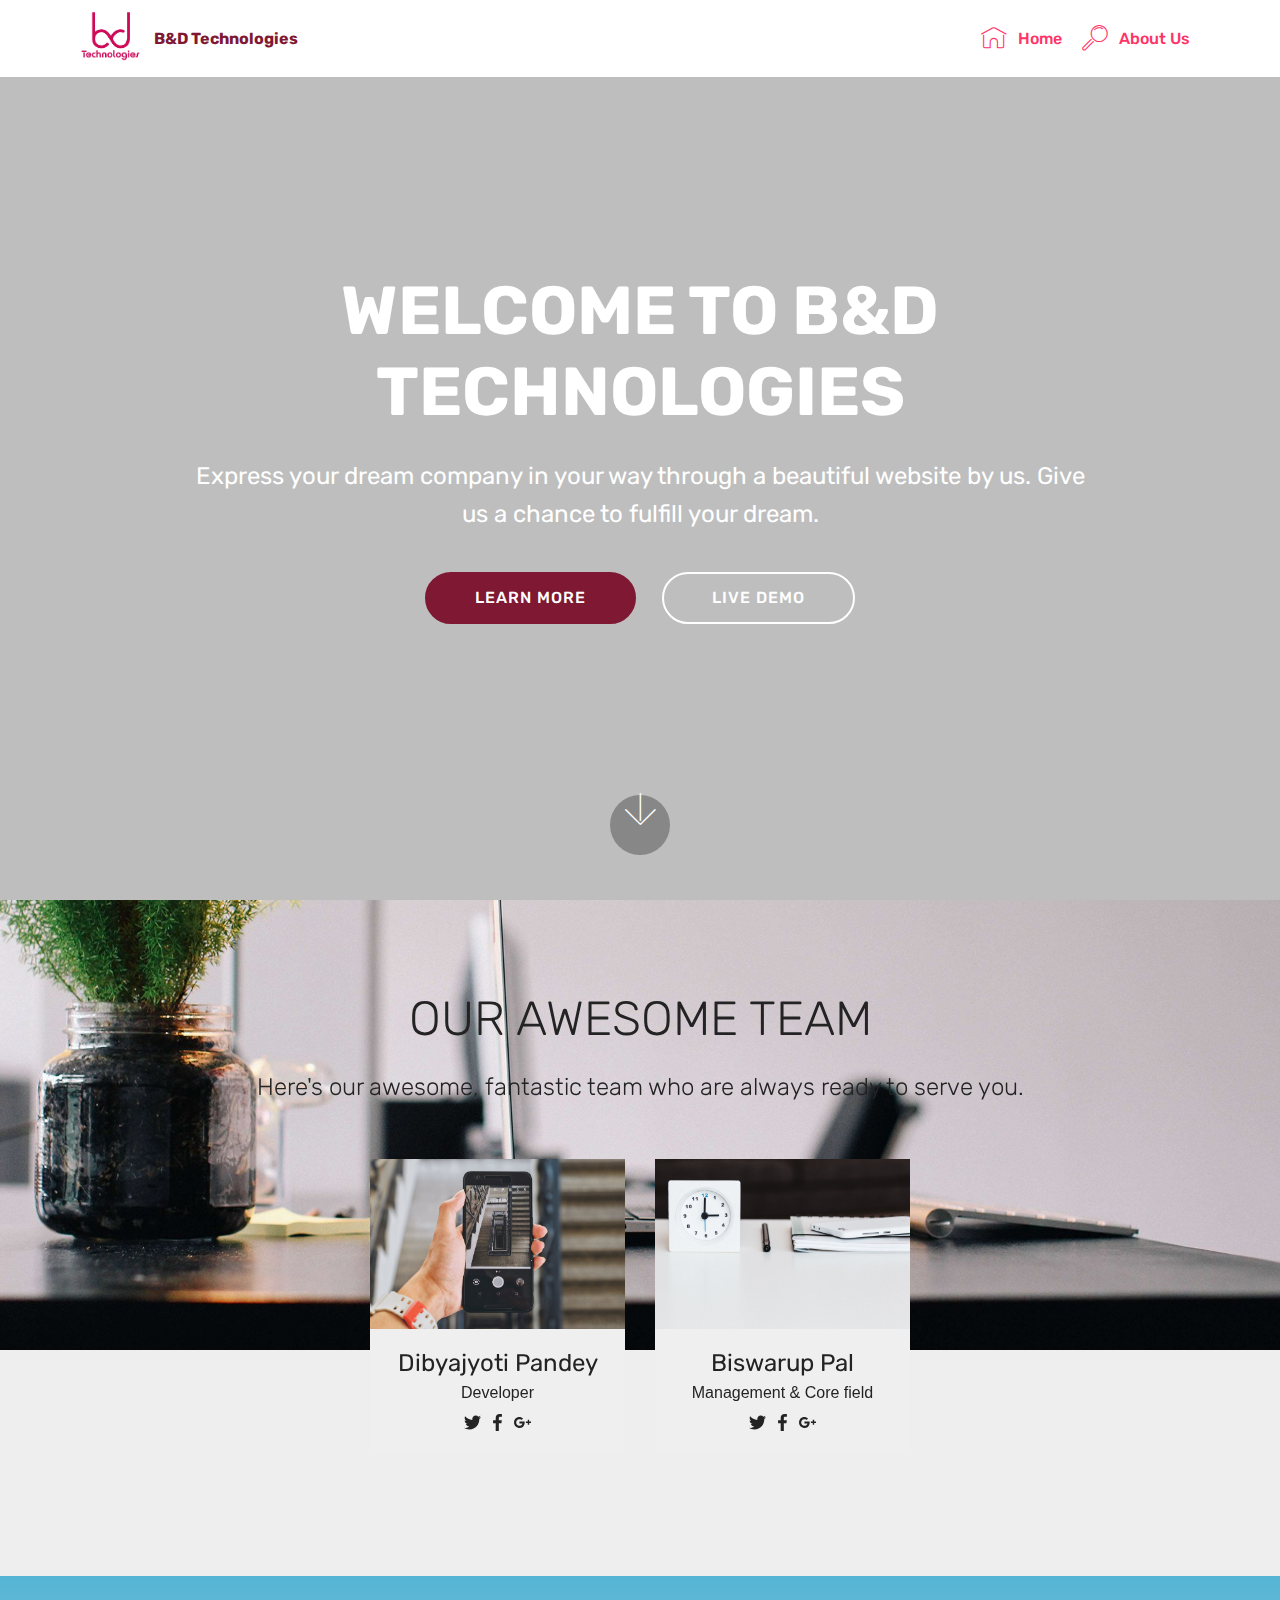
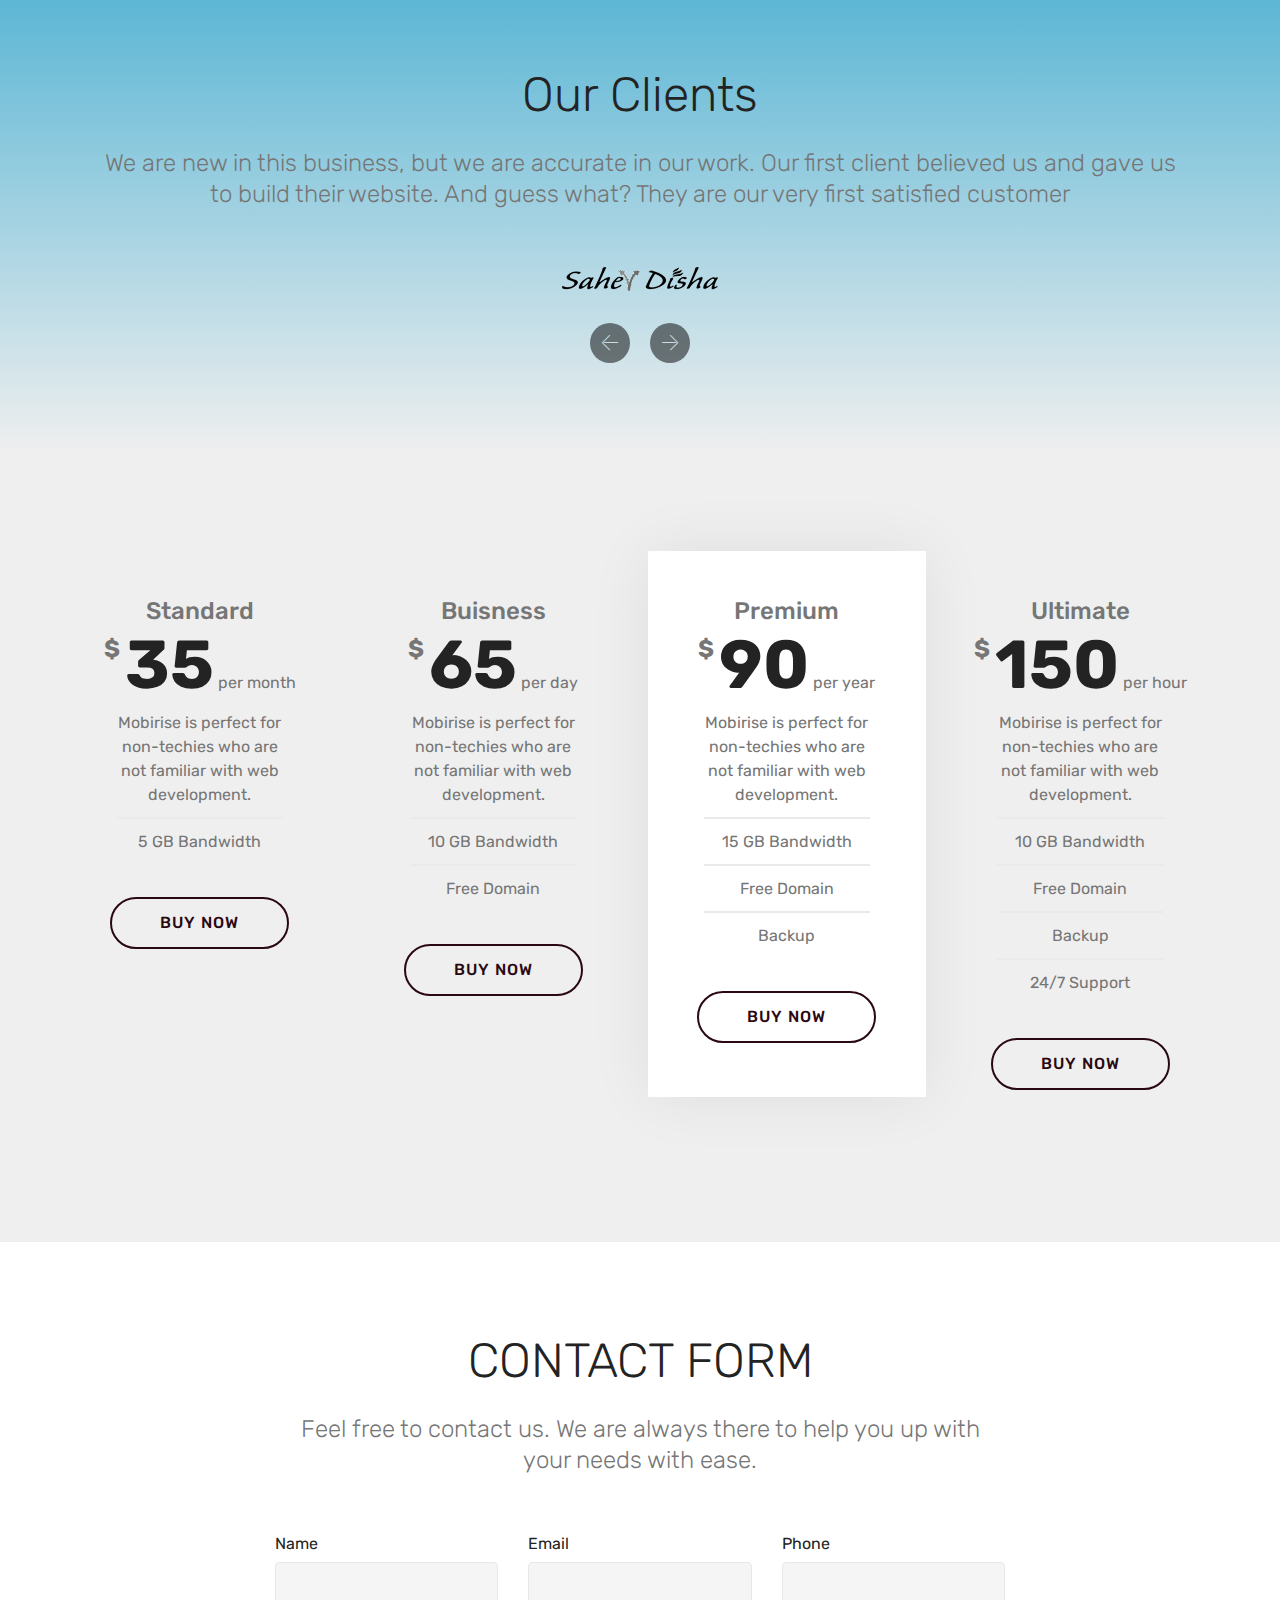
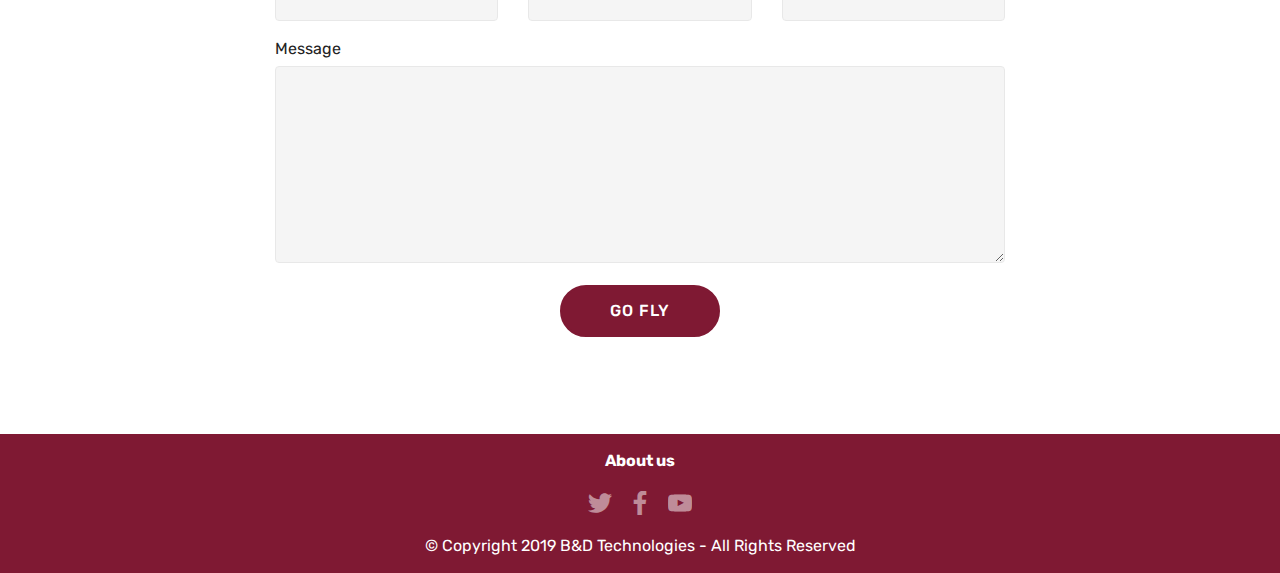
<file: index.html>
<!DOCTYPE html>
<html >
<head>
  <!-- Site made with Mobirise Website Builder v4.5.4, https://mobirise.com -->
  <meta charset="UTF-8">
  <meta http-equiv="X-UA-Compatible" content="IE=edge">
  <meta name="generator" content="Mobirise v4.5.4, mobirise.com">
  <meta name="viewport" content="width=device-width, initial-scale=1, minimum-scale=1">
  <link rel="shortcut icon" href="assets/images/logo2-128x128-1.png" type="image/x-icon">
  <meta name="description" content="">
  <title>B&D Technologies</title>
  <link rel="stylesheet" href="assets/web/assets/mobirise-icons/mobirise-icons.css">
  <link rel="stylesheet" href="assets/tether/tether.min.css">
  <link rel="stylesheet" href="assets/bootstrap/css/bootstrap.min.css">
  <link rel="stylesheet" href="assets/bootstrap/css/bootstrap-grid.min.css">
  <link rel="stylesheet" href="assets/bootstrap/css/bootstrap-reboot.min.css">
  <link rel="stylesheet" href="assets/dropdown/css/style.css">
  <link rel="stylesheet" href="assets/socicon/css/styles.css">
  <link rel="stylesheet" href="assets/theme/css/style.css">
  <link rel="stylesheet" href="assets/mobirise/css/mbr-additional.css" type="text/css">
  
  
  
</head>
<body>
<section class="menu cid-rmRNjU5hwB" once="menu" id="menu1-h">

    

    <nav class="navbar navbar-expand beta-menu navbar-dropdown align-items-center navbar-fixed-top navbar-toggleable-sm">
        <button class="navbar-toggler navbar-toggler-right" type="button" data-toggle="collapse" data-target="#navbarSupportedContent" aria-controls="navbarSupportedContent" aria-expanded="false" aria-label="Toggle navigation">
            <div class="hamburger">
                <span></span>
                <span></span>
                <span></span>
                <span></span>
            </div>
        </button>
        <div class="menu-logo">
            <div class="navbar-brand">
                <span class="navbar-logo">
                    <a href="https://mobirise.com">
                         <img src="assets/images/bd2-1240x1240.png" alt="Mobirise" title="" style="height: 3.8rem;">
                    </a>
                </span>
                <span class="navbar-caption-wrap"><a class="navbar-caption text-warning display-4" href="index.html">B&amp;D Technologies<br></a></span>
            </div>
        </div>
        <div class="collapse navbar-collapse" id="navbarSupportedContent">
            <ul class="navbar-nav nav-dropdown nav-right" data-app-modern-menu="true"><li class="nav-item">
                    <a class="nav-link link text-secondary display-4" href="index.html">
                        <span class="mbri-home mbr-iconfont mbr-iconfont-btn"></span>Home</a>
                </li>
                <li class="nav-item">
                    <a class="nav-link link text-secondary display-4" href="page1.html">
                        <span class="mbri-search mbr-iconfont mbr-iconfont-btn"></span>
                        About Us
                    </a>
                </li></ul>
            
        </div>
    </nav>
</section>

<section class="engine"><a href="https://mobirise.co/d">free web page software</a></section><section class="header6 cid-rqJMfCVHYB mbr-fullscreen" data-bg-video="http://www.youtube.com/watch?v=uNCr7NdOJgw" id="header6-w">

    

    <div class="mbr-overlay" style="opacity: 0.2; background-color: rgb(0, 0, 0);">
    </div>

    <div class="container">
        <div class="row justify-content-md-center">
            <div class="mbr-white col-md-10">
                <h1 class="mbr-section-title align-center mbr-bold pb-3 mbr-fonts-style display-1">
                    WELCOME TO B&amp;D TECHNOLOGIES</h1>
                <p class="mbr-text align-center pb-3 mbr-fonts-style display-5">
                    Express your dream company in your way through a beautiful website by us. Give us a chance to fulfill your dream.</p>
                <div class="mbr-section-btn align-center"><a class="btn btn-md btn-warning display-4" href="page1.html" target="_blank">LEARN MORE</a>
                        <a class="btn btn-md btn-white-outline display-4" href="index.html">LIVE DEMO</a></div>
            </div>
        </div>
    </div>

    <div class="mbr-arrow hidden-sm-down" aria-hidden="true">
        <a href="#next">
            <i class="mbri-down mbr-iconfont"></i>
        </a>
    </div>
</section>

<section class="features16 cid-rqJKXaGDDa mbr-parallax-background" id="features16-p">
    
    
    
    <div class="container align-center">
        <h2 class="pb-3 mbr-fonts-style mbr-section-title display-2">
            OUR AWESOME TEAM
        </h2>
        <h3 class="pb-5 mbr-section-subtitle mbr-fonts-style mbr-light display-5">
            Here's our awesome, fantastic team who are always ready to serve you.</h3>
        <div class="row media-row">
            
        <div class="team-item col-lg-3 col-md-6">
                <div class="item-image">
                    <img src="assets/images/mbr-1618x1080.jpg" alt="" title="">
                </div>
                <div class="item-caption py-3">
                    <div class="item-name px-2">
                        <p class="mbr-fonts-style display-5">Dibyajyoti Pandey</p>
                    </div>
                    <div class="item-role px-2">
                        <p>Developer</p>
                    </div>
                    <div class="item-social pt-2">
                        <a href="https://twitter.com/" target="_blank">
                            <span class="p-1 mbr-iconfont mbr-iconfont-social socicon-twitter socicon"></span>
                        </a>
                        <a href="https://www.facebook.com/" target="_blank">
                            <span class="p-1 mbr-iconfont mbr-iconfont-social socicon-facebook socicon"></span>
                        </a>
                        <a href="https://plus.google.com/" target="_blank">
                            <span class="p-1 mbr-iconfont mbr-iconfont-social socicon-googleplus socicon"></span>
                        </a>
                        <a href="https://www.linkedin.com/in/mobirise" target="_blank">
                            
                        </a>
                        <a href="https://www.instagram.com/mobirise/" target="_blank">
                            
                        </a>
                        <a href="https://www.youtube.com/channel/UCt_tncVAetpK5JeM8L-8jyw" target="_blank">    
                            
                        </a>
                    </div>
                </div>
            </div><div class="team-item col-lg-3 col-md-6">
                <div class="item-image">
                    <img src="assets/images/mbr-1620x1080.jpg" alt="" title="">
                </div>
                <div class="item-caption py-3">
                    <div class="item-name px-2">
                        <p class="mbr-fonts-style display-5">Biswarup Pal</p>
                    </div>
                    <div class="item-role px-2">
                        <p>Management &amp; Core field</p>
                    </div>
                    <div class="item-social pt-2">
                        <a href="https://twitter.com/mobirise" target="_blank">
                            <span class="p-1 socicon-twitter socicon mbr-iconfont mbr-iconfont-social"></span>
                        </a>
                        <a href="https://www.facebook.com/pages/Mobirise/1616226671953247" target="_blank">
                            <span class="p-1 socicon-facebook socicon mbr-iconfont mbr-iconfont-social"></span>
                        </a>
                        <a href="https://plus.google.com/u/0/+Mobirise" target="_blank">
                            <span class="p-1 socicon-googleplus socicon mbr-iconfont mbr-iconfont-social"></span>
                        </a>
                        <a href="https://www.linkedin.com/in/mobirise" target="_blank">
                            
                        </a>
                        <a href="https://www.instagram.com/mobirise/" target="_blank">
                            
                        </a>
                        <a href="https://www.youtube.com/channel/UCt_tncVAetpK5JeM8L-8jyw" target="_blank">    
                            
                        </a>
                    </div>
                </div>
            </div></div>    
    </div>
</section>

<section class="clients cid-rqJLf85RZQ" id="clients-s">
      

    
        <div class="container mb-5">
            <div class="media-container-row">
                <div class="col-12 align-center">
                    <h2 class="mbr-section-title pb-3 mbr-fonts-style display-2">
                        Our Clients
                    </h2>
                    <h3 class="mbr-section-subtitle mbr-light mbr-fonts-style display-5">
                        We are new in this business, but we are accurate in our work. Our first client believed us and gave us to build their website. And guess what? They are our very first satisfied customer</h3>
                </div>
            </div>
        </div>

    <div class="container">
        <div class="carousel slide" data-ride="carousel" role="listbox">
            <div class="carousel-inner" data-visible="1">
                
                
                
                
                
            <div class="carousel-item ">
                    <div class="media-container-row">
                        <div class="col-md-12">
                            <div class="wrap-img ">
                                <a href="http://www.saheydisha.com"><img src="assets/images/saheydisha-156x24.png" class="img-responsive clients-img" alt="" title=""></a>
                            </div>
                        </div>
                    </div>
                </div></div>
            <div class="carousel-controls">
                <a data-app-prevent-settings="" class="carousel-control carousel-control-prev" role="button" data-slide="prev">
                    <span aria-hidden="true" class="mbri-left mbr-iconfont"></span>
                    <span class="sr-only">Previous</span>
                </a>
                <a data-app-prevent-settings="" class="carousel-control carousel-control-next" role="button" data-slide="next">
                    <span aria-hidden="true" class="mbri-right mbr-iconfont"></span>
                    <span class="sr-only">Next</span>
                </a>
            </div>
        </div>
    </div>
</section>

<section class="cid-rqJKCArNwZ" id="pricing-tables2-o">

    

    

    <div class="container">
        <div class="media-container-row">

            <div class="plan col-12 mx-2 my-2 justify-content-center col-lg-3">
                <div class="plan-header text-center pt-5">
                    <h3 class="plan-title mbr-fonts-style display-5">
                        Standard</h3>
                    <div class="plan-price">
                        <span class="price-value mbr-fonts-style display-5">
                            $
                        </span>
                        <span class="price-figure mbr-fonts-style display-1">
                            35</span>
                        <small class="price-term mbr-fonts-style display-7">
                            per month
                        </small>
                    </div>
                </div>
                <div class="plan-body">
                    <div class="plan-list align-center">
                        <ul class="list-group list-group-flush mbr-fonts-style display-7">
                            <li class="list-group-item">
                                Mobirise is perfect for non-techies who are not familiar with web development.
                            </li>
                            <li class="list-group-item">
                                5 GB Bandwidth
                            </li>
                        </ul>
                    </div>
                    <div class="mbr-section-btn text-center py-4 pb-5"><a href="index.html" class="btn btn-warning-outline display-4">BUY NOW</a></div>
                </div>
            </div>

            <div class="plan col-12 mx-2 my-2 justify-content-center col-lg-3">
                <div class="plan-header text-center pt-5">
                    <h3 class="plan-title mbr-fonts-style display-5">
                        Buisness
                    </h3>
                    <div class="plan-price">
                        <span class="price-value mbr-fonts-style display-5">
                            $
                        </span>
                        <span class="price-figure mbr-fonts-style display-1">
                            65</span>
                        <small class="price-term mbr-fonts-style display-7">
                            per day
                        </small>
                    </div>
                </div>
                <div class="plan-body">
                    <div class="plan-list align-center">
                        <ul class="list-group list-group-flush mbr-fonts-style display-7">
                            <li class="list-group-item">
                                Mobirise is perfect for non-techies who are not familiar with web development.
                            </li>
                            <li class="list-group-item">
                                10 GB Bandwidth
                            </li>
                            <li class="list-group-item">
                                Free Domain
                            </li>
                        </ul>
                    </div>
                    <div class="mbr-section-btn text-center py-4 pb-5"><a href="index.html" class="btn btn-warning-outline display-4">BUY NOW</a></div>
                </div>
            </div>

            <div class="plan col-12 mx-2 my-2 justify-content-center favorite col-lg-3">
                <div class="plan-header text-center pt-5">
                    <h3 class="plan-title mbr-fonts-style display-5">
                        Premium
                    </h3>
                    <div class="plan-price">
                        <span class="price-value mbr-fonts-style display-5">
                            $
                        </span>
                        <span class="price-figure mbr-fonts-style display-1">
                            90</span>
                        <small class="price-term mbr-fonts-style display-7">
                            per year
                        </small>
                    </div>
                </div>
                <div class="plan-body">
                    <div class="plan-list align-center">
                        <ul class="list-group list-group-flush mbr-fonts-style display-7">
                            <li class="list-group-item">
                                Mobirise is perfect for non-techies who are not familiar with web development.
                            </li>
                            <li class="list-group-item">
                                15 GB Bandwidth
                            </li>
                            <li class="list-group-item">
                                Free Domain
                            </li>
                            <li class="list-group-item">
                                Backup
                            </li>
                        </ul>
                    </div>
                    <div class="mbr-section-btn text-center py-4 pb-5"><a href="index.html" class="btn btn-warning-outline display-4">BUY NOW</a></div>
                </div>
            </div>

            <div class="plan col-12 mx-2 my-2 justify-content-center col-lg-3">
                <div class="plan-header text-center pt-5">
                    <h3 class="plan-title mbr-fonts-style display-5">
                        Ultimate
                    </h3>
                    <div class="plan-price">
                        <span class="price-value mbr-fonts-style display-5">
                            $
                        </span>
                        <span class="price-figure mbr-fonts-style display-1">
                            150</span>
                        <small class="price-term mbr-fonts-style display-7">
                            per hour
                        </small>
                    </div>
                </div>
                <div class="plan-body">
                    <div class="plan-list align-center">
                        <ul class="list-group list-group-flush mbr-fonts-style display-7">
                            <li class="list-group-item">
                                Mobirise is perfect for non-techies who are not familiar with web development.
                            </li>
                            <li class="list-group-item">
                                10 GB Bandwidth
                            </li>
                            <li class="list-group-item">
                                Free Domain
                            </li>
                            <li class="list-group-item">
                                Backup
                            </li>
                            <li class="list-group-item">
                                24/7 Support
                            </li>
                        </ul>
                    </div>
                    <div class="mbr-section-btn text-center py-4 pb-5"><a href="index.html" class="btn btn-warning-outline display-4">BUY NOW</a></div>
                </div>
            </div>

        </div>
    </div>
</section>

<section class="mbr-section form1 cid-rqJY7eDMm2" id="form1-z">

    

    
    <div class="container">
        <div class="row justify-content-center">
            <div class="title col-12 col-lg-8">
                <h2 class="mbr-section-title align-center pb-3 mbr-fonts-style display-2">
                    CONTACT FORM
                </h2>
                <h3 class="mbr-section-subtitle align-center mbr-light pb-3 mbr-fonts-style display-5">
                    Feel free to contact us. We are always there to help you up with your needs with ease.</h3>
            </div>
        </div>
    </div>
    <div class="container">
        <div class="row justify-content-center">
            <div class="media-container-column col-lg-8" data-form-type="formoid">
                    <div data-form-alert="" hidden="">
                        Thanks for filling out the form!
                    </div>
            
                    <form class="mbr-form" action="https://mobirise.com/" method="post" data-form-title="Mobirise Form"><input type="hidden" data-form-email="true" value="WRkwr4IEW6MCwkL9I7QQnuP+gPvc/InAZaU1u7t3W7nvi0gQ9gV1Q3VPgvvZXqzFExS6Z9r38D05vLUpPJ+EtIS6TgLYvporicq6YNZRTahxhMAku7Tu2u3Y8ZJ0iWE6">
                        <div class="row row-sm-offset">
                            <div class="col-md-4 multi-horizontal" data-for="name">
                                <div class="form-group">
                                    <label class="form-control-label mbr-fonts-style display-7" for="name-form1-z">Name</label>
                                    <input type="text" class="form-control" name="name" data-form-field="Name" required="" id="name-form1-z">
                                </div>
                            </div>
                            <div class="col-md-4 multi-horizontal" data-for="email">
                                <div class="form-group">
                                    <label class="form-control-label mbr-fonts-style display-7" for="email-form1-z">Email</label>
                                    <input type="email" class="form-control" name="email" data-form-field="Email" required="" id="email-form1-z">
                                </div>
                            </div>
                            <div class="col-md-4 multi-horizontal" data-for="phone">
                                <div class="form-group">
                                    <label class="form-control-label mbr-fonts-style display-7" for="phone-form1-z">Phone</label>
                                    <input type="tel" class="form-control" name="phone" data-form-field="Phone" id="phone-form1-z">
                                </div>
                            </div>
                        </div>
                        <div class="form-group" data-for="message">
                            <label class="form-control-label mbr-fonts-style display-7" for="message-form1-z">Message</label>
                            <textarea type="text" class="form-control" name="message" rows="7" data-form-field="Message" id="message-form1-z"></textarea>
                        </div>
            
                        <span class="input-group-btn"><button href="" type="submit" class="btn btn-form btn-warning display-4">GO FLY</button></span>
                    </form>
            </div>
        </div>
    </div>
</section>

<section once="" class="cid-rqJLDaNH55" id="footer7-u">

    

    

    <div class="container">
        <div class="media-container-row align-center mbr-white">
            <div class="row row-links">
                <ul class="foot-menu">
                    
                    
                    
                    
                    
                <li class="foot-menu-item mbr-fonts-style display-7">
                        <a class="text-white mbr-bold" href="page1.html" target="_blank">About us</a>
                    </li></ul>
            </div>
            <div class="row social-row">
                <div class="social-list align-right pb-2">
                    
                    
                    
                    
                    
                    
                <div class="soc-item">
                        <a href="https://twitter.com/" target="_blank">
                            <span class="mbr-iconfont mbr-iconfont-social socicon-twitter socicon"></span>
                        </a>
                    </div><div class="soc-item">
                        <a href="https://www.facebook.com/" target="_blank">
                            <span class="mbr-iconfont mbr-iconfont-social socicon-facebook socicon"></span>
                        </a>
                    </div><div class="soc-item">
                        <a href="https://www.youtube.com/" target="_blank">
                            <span class="mbr-iconfont mbr-iconfont-social socicon-youtube socicon"></span>
                        </a>
                    </div></div>
            </div>
            <div class="row row-copirayt">
                <p class="mbr-text mb-0 mbr-fonts-style mbr-white align-center display-7">
                    © Copyright 2019 B&amp;D Technologies - All Rights Reserved
                </p>
            </div>
        </div>
    </div>
</section>


  <script src="assets/web/assets/jquery/jquery.min.js"></script>
  <script src="assets/popper/popper.min.js"></script>
  <script src="assets/tether/tether.min.js"></script>
  <script src="assets/bootstrap/js/bootstrap.min.js"></script>
  <script src="assets/smoothscroll/smooth-scroll.js"></script>
  <script src="assets/dropdown/js/script.min.js"></script>
  <script src="assets/touchswipe/jquery.touch-swipe.min.js"></script>
  <script src="assets/vimeoplayer/jquery.mb.vimeo_player.js"></script>
  <script src="assets/parallax/jarallax.min.js"></script>
  <script src="assets/bootstrapcarouselswipe/bootstrap-carousel-swipe.js"></script>
  <script src="assets/mbr-clients-slider/mbr-clients-slider.js"></script>
  <script src="assets/ytplayer/jquery.mb.ytplayer.min.js"></script>
  <script src="assets/theme/js/script.js"></script>
  <script src="assets/formoid/formoid.min.js"></script>
  
  
</body>
</html>
</file>
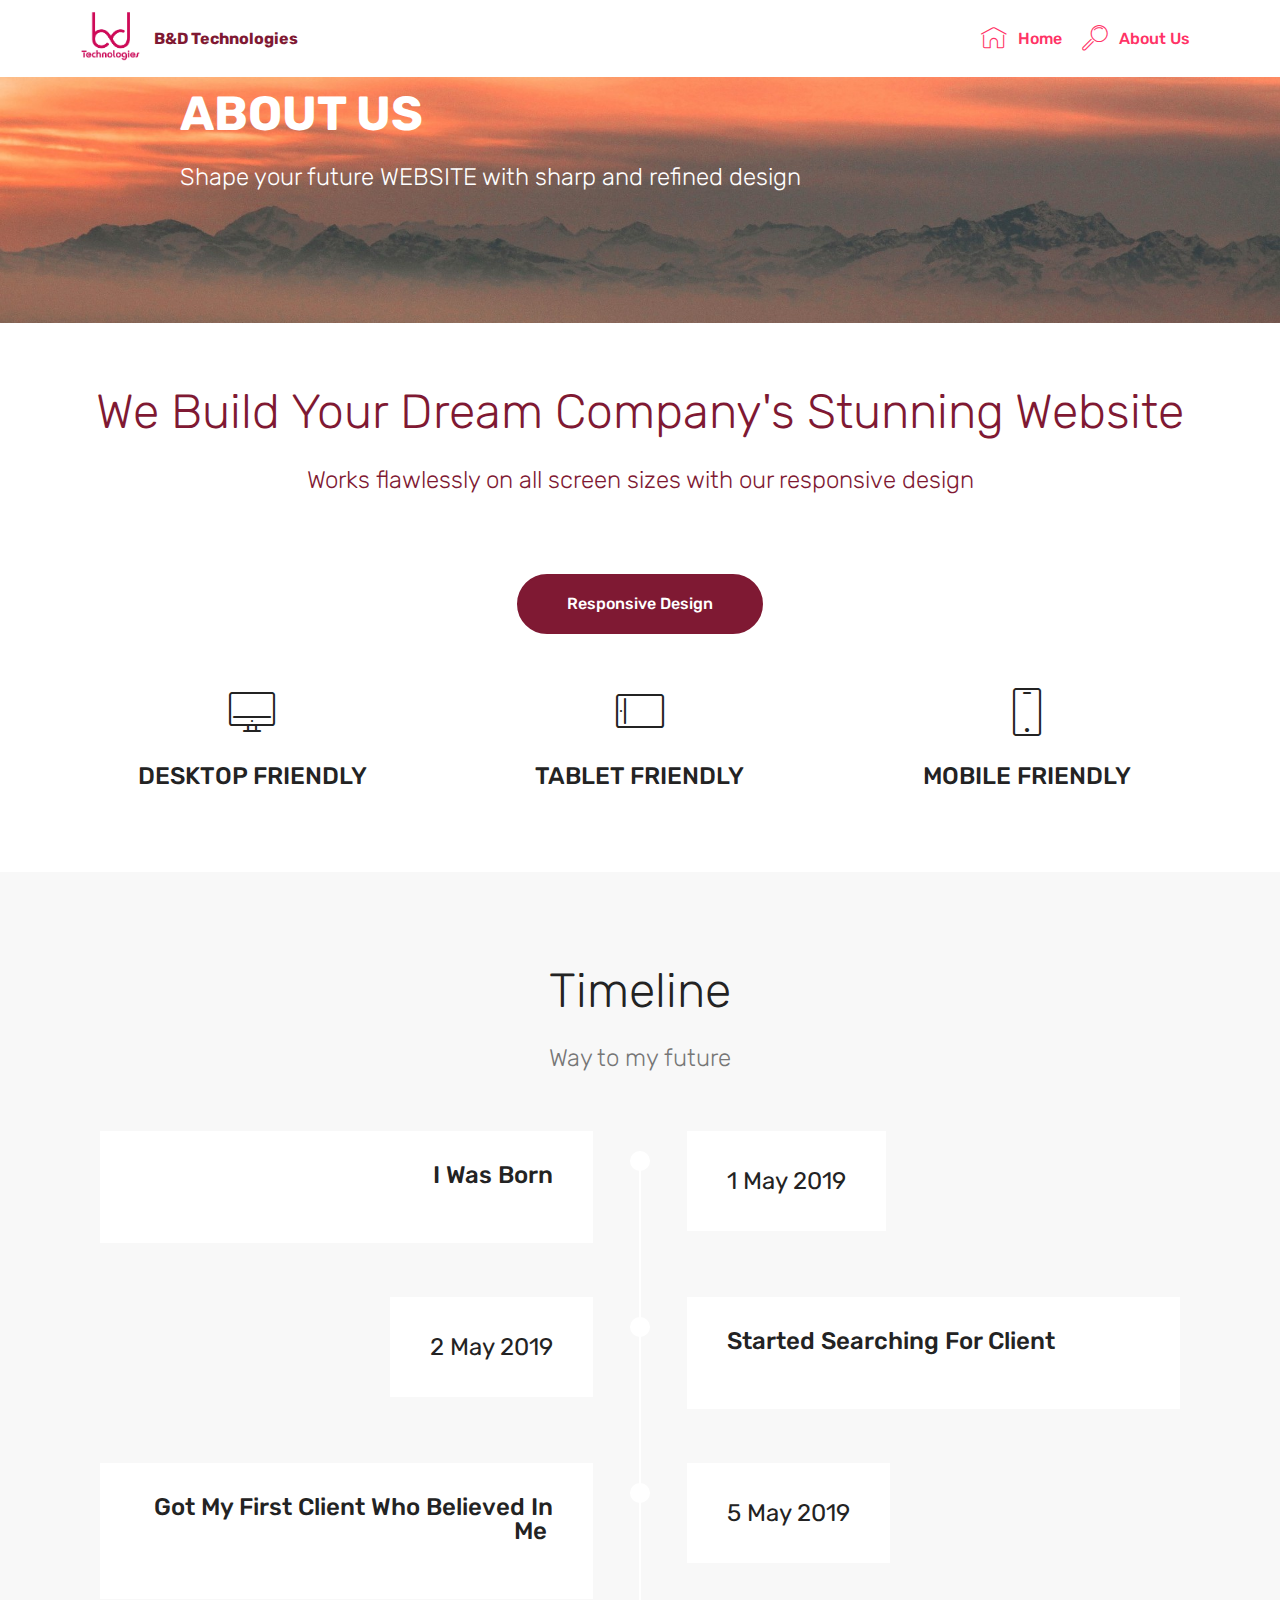
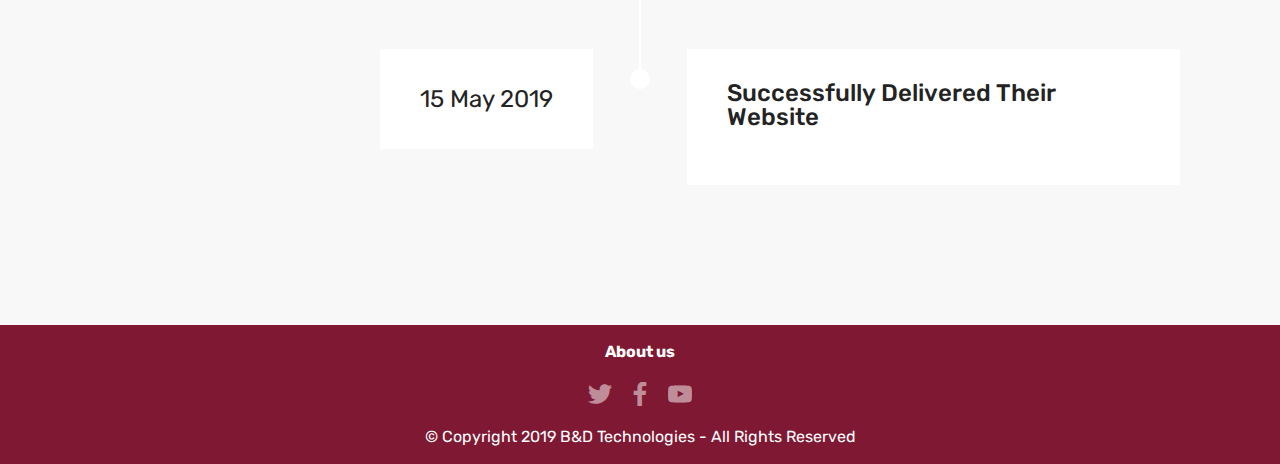
<file: page1.html>
<!DOCTYPE html>
<html >
<head>
  <!-- Site made with Mobirise Website Builder v4.5.4, https://mobirise.com -->
  <meta charset="UTF-8">
  <meta http-equiv="X-UA-Compatible" content="IE=edge">
  <meta name="generator" content="Mobirise v4.5.4, mobirise.com">
  <meta name="viewport" content="width=device-width, initial-scale=1, minimum-scale=1">
  <link rel="shortcut icon" href="assets/images/logo2-128x128-1.png" type="image/x-icon">
  <meta name="description" content="Web Builder Description">
  <title>About Us</title>
  <link rel="stylesheet" href="assets/web/assets/mobirise-icons/mobirise-icons.css">
  <link rel="stylesheet" href="assets/tether/tether.min.css">
  <link rel="stylesheet" href="assets/bootstrap/css/bootstrap.min.css">
  <link rel="stylesheet" href="assets/bootstrap/css/bootstrap-grid.min.css">
  <link rel="stylesheet" href="assets/bootstrap/css/bootstrap-reboot.min.css">
  <link rel="stylesheet" href="assets/socicon/css/styles.css">
  <link rel="stylesheet" href="assets/dropdown/css/style.css">
  <link rel="stylesheet" href="assets/theme/css/style.css">
  <link rel="stylesheet" href="assets/mobirise/css/mbr-additional.css" type="text/css">
  
  
  
</head>
<body>
<section class="mbr-section info3 cid-rqJYKmdKW3" id="info3-12">

    

    

    <div class="container">
        <div class="row justify-content-center">
            <div class="media-container-column title col-12 col-md-10">
                <h2 class="align-left mbr-bold mbr-white pb-3 mbr-fonts-style display-2">
                    ABOUT US</h2>
                <h3 class="mbr-section-subtitle align-left mbr-light mbr-white pb-3 mbr-fonts-style display-5">
                    Shape your future WEBSITE with sharp and refined design</h3>
                <p class="mbr-text align-left mbr-white mbr-fonts-style display-7"></p>
                
            </div>
        </div>
    </div>
</section>

<section class="engine"><a href="https://mobirise.co/i">build your own website</a></section><section class="tabs3 cid-rqKgZ5UcLl" id="tabs3-16">

    

    

    <div class="container">
        <h2 class="mbr-section-title align-center pb-3 mbr-fonts-style display-2">
           We Build Your Dream Company's Stunning Website</h2>
        <h3 class="mbr-section-subtitle  display-5 align-center mbr-light mbr-fonts-style">
            Works flawlessly on all screen sizes with our responsive design</h3>
    </div>
    <div class="container-fluid">
        <div class="row tabcont">
            <ul class="nav nav-tabs pt-3 mt-5" role="tablist">
                <li class="nav-item mbr-fonts-style"><a class="nav-link active display-7" role="tab" data-toggle="tab" href="#tabs3-16_tab0" aria-expanded="true">
                        Responsive Design</a></li>
                
                
                
                
                
            </ul>
        </div>
    </div>

    <div class="container">
        <div class="row px-1">
            <div class="tab-content">
                <div id="tab1" class="tab-pane in active mbr-table" role="tabpanel">
                    <div class="row tab-content-row">
                        <div class="col-xs-12 col-md-6 col-lg-4">
                            <div class="card-img ">
                                <span class="mbr-iconfont mbri-desktop"></span>
                            </div>
                            <h4 class="mbr-element-title  align-center mbr-fonts-style pb-2 display-5">DESKTOP FRIENDLY
                            </h4>
                            <p class="mbr-section-text  align-center mbr-fonts-style display-7"></p>
                        </div>

                        <div class="col-xs-12 col-md-6 col-lg-4">
                            <div class="card-img ">
                                <span class="mbr-iconfont mbri-tablet"></span>
                            </div>
                            <h4 class="mbr-element-title  align-center mbr-fonts-style pb-2 display-5">TABLET FRIENDLY
                            </h4>
                            <p class="mbr-section-text  align-center mbr-fonts-style display-7"></p>
                        </div>

                        <div class="col-xs-12 col-md-6 col-lg-4">
                            <div class="card-img ">
                                <span class="mbr-iconfont mbri-mobile"></span>
                            </div>
                            <h4 class="mbr-element-title  align-center mbr-fonts-style pb-2 display-5">
                                MOBILE FRIENDLY
                            </h4>
                            <p class="mbr-section-text  align-center mbr-fonts-style display-7"></p>
                        </div>

                        
                    </div>
                </div>

                <div id="tab2" class="tab-pane  mbr-table" role="tabpanel">
                    <div class="row tab-content-row">
                        <div class="col-xs-12 col-md-6 col-lg-4">
                            <div class="card-img ">
                                <span class="mbr-iconfont mbri-windows"></span>
                            </div>
                            <h4 class="mbr-element-title  align-center mbr-fonts-style pb-2 display-5">
                                WINDOWS FRIENDLY</h4>
                            <p class="mbr-section-text  align-center mbr-fonts-style display-7">
                                Cut down the development time with drag-and-drop website builder. Drop the blocks into the page, edit content inline and publish - no technical skills required.
                            </p>
                        </div>

                        <div class="col-xs-12 col-md-6 col-lg-4">
                            <div class="card-img ">
                                <span class="mbr-iconfont mbri-apple"></span>
                            </div>
                            <h4 class="mbr-element-title  align-center mbr-fonts-style pb-2 display-5">
                                MAC FRIENDLY</h4>
                            <p class="mbr-section-text  align-center mbr-fonts-style display-7">
                                Cut down the development time with drag-and-drop website builder. Drop the blocks into the page, edit content inline and publish - no technical skills required.
                            </p>
                        </div>

                        <div class="col-xs-12 col-md-6 col-lg-4">
                            <div class="card-img ">
                                <span class="mbri-bootstrap mbr-iconfont"></span>
                            </div>
                            <h4 class="mbr-element-title  align-center mbr-fonts-style pb-2 display-5">
                                LINUX FRIENDLY</h4>
                            <p class="mbr-section-text  align-center mbr-fonts-style display-7">
                                Cut down the development time with drag-and-drop website builder. Drop the blocks into the page, edit content inline and publish - no technical skills required.
                            </p>
                        </div>

                        
                    </div>
                </div>

                <div id="tab3" class="tab-pane  mbr-table" role="tabpanel">
                    <div class="row tab-content-row">
                        <div class="col-xs-12 col-md-6 col-lg-4">
                            <div class="card-img ">
                                <span class="mbri-extension mbr-iconfont"></span>
                            </div>
                            <h4 class="mbr-element-title  align-center mbr-fonts-style pb-2 display-5">
                                TRENDY WEBSITE BLOCKS
                            </h4>
                            <p class="mbr-section-text  align-center mbr-fonts-style display-7">
                                Choose from the large selection  pre-made blocks - full-screen intro, bootstrap carousel, slider, responsive image gallery with, parallax scrolling, sticky header and more.
                            </p>
                        </div>

                        <div class="col-xs-12 col-md-6 col-lg-4">
                            <div class="card-img ">
                                <span class="mbri-extension mbr-iconfont"></span>
                            </div>
                            <h4 class="mbr-element-title  align-center mbr-fonts-style pb-2 display-5">
                                TRENDY WEBSITE BLOCKS
                            </h4>
                            <p class="mbr-section-text  align-center mbr-fonts-style display-7">
                                Choose from the large selection  pre-made blocks - full-screen intro, bootstrap carousel, slider, responsive image gallery with, parallax scrolling, sticky header and more.
                            </p>
                        </div>

                        <div class="col-xs-12 col-md-6 col-lg-4">
                            <div class="card-img ">
                                <span class="mbri-extension mbr-iconfont"></span>
                            </div>
                            <h4 class="mbr-element-title  align-center mbr-fonts-style pb-2 display-5">
                                TRENDY WEBSITE BLOCKS
                            </h4>
                            <p class="mbr-section-text  align-center mbr-fonts-style display-7">
                                Choose from the large selection  pre-made blocks - full-screen intro, bootstrap carousel, slider, responsive image gallery with, parallax scrolling, sticky header and more.
                            </p>
                        </div>

                        
                    </div>
                </div>

                <div id="tab4" class="tab-pane  mbr-table" role="tabpanel">
                    <div class="row tab-content-row">
                        <div class="col-xs-12 col-md-6 col-lg-4">
                            <div class="card-img ">
                                <span class="mbri-responsive mbr-iconfont"></span>
                            </div>
                            <h4 class="mbr-element-title  align-center mbr-fonts-style pb-2 display-5">
                                MOBILE FRIENDLY
                            </h4>
                            <p class="mbr-section-text  align-center mbr-fonts-style display-7">
                                No special actions required, all sites you make with Mobirise are mobile-friendly. You don't have to create a special mobile version of your site, it will adapt automagically.
                            </p>
                        </div>

                        <div class="col-xs-12 col-md-6 col-lg-4">
                            <div class="card-img ">
                                <span class="mbri-responsive mbr-iconfont"></span>
                            </div>
                            <h4 class="mbr-element-title  align-center mbr-fonts-style pb-2 display-5">
                                MOBILE FRIENDLY
                            </h4>
                            <p class="mbr-section-text  align-center mbr-fonts-style display-7">
                                No special actions required, all sites you make with Mobirise are mobile-friendly. You don't have to create a special mobile version of your site, it will adapt automagically.
                            </p>
                        </div>

                        <div class="col-xs-12 col-md-6 col-lg-4">
                            <div class="card-img ">
                                <span class="mbri-responsive mbr-iconfont"></span>
                            </div>
                            <h4 class="mbr-element-title  align-center mbr-fonts-style pb-2 display-5">
                                MOBILE FRIENDLY
                            </h4>
                            <p class="mbr-section-text  align-center mbr-fonts-style display-7">
                                No special actions required, all sites you make with Mobirise are mobile-friendly. You don't have to create a special mobile version of your site, it will adapt automagically.
                            </p>
                        </div>

                        
                    </div>
                </div>

                <div id="tab5" class="tab-pane  mbr-table" role="tabpanel">
                    <div class="row tab-content-row">
                        <div class="col-xs-12 col-md-6 col-lg-4">
                            <div class="card-img ">
                                <span class="mbri-bootstrap mbr-iconfont"></span>
                            </div>
                            <h4 class="mbr-element-title  align-center mbr-fonts-style pb-2 display-5">
                                IT'S EASY AND SIMPLE
                            </h4>
                            <p class="mbr-section-text  align-center mbr-fonts-style display-7">
                                Cut down the development time with drag-and-drop website builder. Drop the blocks into the page, edit content inline and publish - no technical skills required.
                            </p>
                        </div>

                        <div class="col-xs-12 col-md-6 col-lg-4">
                            <div class="card-img ">
                                <span class="mbri-bootstrap mbr-iconfont"></span>
                            </div>
                            <h4 class="mbr-element-title  align-center mbr-fonts-style pb-2 display-5">
                                IT'S EASY AND SIMPLE
                            </h4>
                            <p class="mbr-section-text  align-center mbr-fonts-style display-7">
                                Cut down the development time with drag-and-drop website builder. Drop the blocks into the page, edit content inline and publish - no technical skills required.
                            </p>
                        </div>

                        <div class="col-xs-12 col-md-6 col-lg-4">
                            <div class="card-img ">
                                <span class="mbri-bootstrap mbr-iconfont"></span>
                            </div>
                            <h4 class="mbr-element-title  align-center mbr-fonts-style pb-2 display-5">
                                IT'S EASY AND SIMPLE
                            </h4>
                            <p class="mbr-section-text  align-center mbr-fonts-style display-7">
                                Cut down the development time with drag-and-drop website builder. Drop the blocks into the page, edit content inline and publish - no technical skills required.
                            </p>
                        </div>

                        
                    </div>
                </div>

                <div id="tab6" class="tab-pane  mbr-table" role="tabpanel">
                    <div class="row tab-content-row">
                        <div class="col-xs-12 col-md-6 col-lg-4">
                            <div class="card-img ">
                                <span class="mbri-extension mbr-iconfont"></span>
                            </div>
                            <h4 class="mbr-element-title  align-center mbr-fonts-style pb-2 display-5">
                                TRENDY WEBSITE BLOCKS
                            </h4>
                            <p class="mbr-section-text  align-center mbr-fonts-style display-7">
                                Choose from the large selection  pre-made blocks - full-screen intro, bootstrap carousel, slider, responsive image gallery with, parallax scrolling, sticky header and more.
                            </p>
                        </div>

                        <div class="col-xs-12 col-md-6 col-lg-4">
                            <div class="card-img ">
                                <span class="mbri-extension mbr-iconfont"></span>
                            </div>
                            <h4 class="mbr-element-title  align-center mbr-fonts-style pb-2 display-5">
                                TRENDY WEBSITE BLOCKS
                            </h4>
                            <p class="mbr-section-text  align-center mbr-fonts-style display-7">
                                Choose from the large selection  pre-made blocks - full-screen intro, bootstrap carousel, slider, responsive image gallery with, parallax scrolling, sticky header and more.
                            </p>
                        </div>

                        <div class="col-xs-12 col-md-6 col-lg-4">
                            <div class="card-img ">
                                <span class="mbri-extension mbr-iconfont"></span>
                            </div>
                            <h4 class="mbr-element-title  align-center mbr-fonts-style pb-2 display-5">
                                TRENDY WEBSITE BLOCKS
                            </h4>
                            <p class="mbr-section-text  align-center mbr-fonts-style display-7">
                                Choose from the large selection  pre-made blocks - full-screen intro, bootstrap carousel, slider, responsive image gallery with, parallax scrolling, sticky header and more.
                            </p>
                        </div>

                        
                    </div>
                </div>
            </div>
        </div>
    </div>
</section>

<section class="menu cid-rmRNjU5hwB" once="menu" id="menu1-k">

    

    <nav class="navbar navbar-expand beta-menu navbar-dropdown align-items-center navbar-fixed-top navbar-toggleable-sm">
        <button class="navbar-toggler navbar-toggler-right" type="button" data-toggle="collapse" data-target="#navbarSupportedContent" aria-controls="navbarSupportedContent" aria-expanded="false" aria-label="Toggle navigation">
            <div class="hamburger">
                <span></span>
                <span></span>
                <span></span>
                <span></span>
            </div>
        </button>
        <div class="menu-logo">
            <div class="navbar-brand">
                <span class="navbar-logo">
                    <a href="index.html">
                         <img src="assets/images/bd2-1240x1240.png" alt="Mobirise" title="" style="height: 3.8rem;">
                    </a>
                </span>
                <span class="navbar-caption-wrap"><a class="navbar-caption text-warning display-4" href="index.html">B&amp;D Technologies<br></a></span>
            </div>
        </div>
        <div class="collapse navbar-collapse" id="navbarSupportedContent">
            <ul class="navbar-nav nav-dropdown nav-right" data-app-modern-menu="true"><li class="nav-item">
                    <a class="nav-link link text-secondary display-4" href="index.html">
                        <span class="mbri-home mbr-iconfont mbr-iconfont-btn"></span>Home</a>
                </li>
                <li class="nav-item">
                    <a class="nav-link link text-secondary display-4" href="page1.html">
                        <span class="mbri-search mbr-iconfont mbr-iconfont-btn"></span>
                        About Us
                    </a>
                </li></ul>
            
        </div>
    </nav>
</section>

<section class="timeline1 cid-rqKggk4lpl" id="timeline1-15">

    

    

    <div class="container align-center">
        <h2 class="mbr-section-title pb-3 mbr-fonts-style display-2">
            Timeline
        </h2>
        <h3 class="mbr-section-subtitle pb-5 mbr-fonts-style display-5">Way to my future</h3>

        <div class="container timelines-container" mbri-timelines="">
            <div class="row timeline-element reverse separline">      
                 <div class="timeline-date-panel col-xs-12 col-md-6  align-left">         
                    <div class="time-line-date-content">
                        <p class="mbr-timeline-date mbr-fonts-style display-5">
                            1 May 2019  
                        </p>
                    </div>
                </div>
           <span class="iconBackground"></span>
            <div class="col-xs-12 col-md-6 align-right">
                <div class="timeline-text-content">
                    <h4 class="mbr-timeline-title pb-3 mbr-fonts-style display-5">
                        I Was Born</h4>
                    <p class="mbr-timeline-text mbr-fonts-style display-7"></p>
                 </div>
            </div>
            </div>

            <div class="row timeline-element  separline">
                <div class="timeline-date-panel col-xs-12 col-md-6 align-right">
                    <div class="time-line-date-content">
                        <p class="mbr-timeline-date mbr-fonts-style display-5">2 May 2019  
                        </p>
                    </div>
                </div>
                <span class="iconBackground"></span>
                <div class="col-xs-12 col-md-6 align-left ">
                    <div class="timeline-text-content">
                        <h4 class="mbr-timeline-title pb-3 mbr-fonts-style display-5">
                            Started Searching For Client</h4>
                        <p class="mbr-timeline-text mbr-fonts-style display-7"></p>
                    </div>
                </div>
            </div> 


            <div class="row timeline-element reverse separline">
                <div class="timeline-date-panel col-xs-12 col-md-6  align-left">
                    <div class="time-line-date-content">
                        <p class="mbr-timeline-date mbr-fonts-style display-5">
                            5 May 2019</p>
                    </div>
                </div>
                <span class="iconBackground"></span>
                <div class="col-xs-12 col-md-6 align-right">
                    <div class="timeline-text-content">
                        <h4 class="mbr-timeline-title pb-3 mbr-fonts-style display-5">
                            Got My First Client Who Believed In Me&nbsp;</h4>      
                        <p class="mbr-timeline-text mbr-fonts-style display-7"></p>
                    </div>
                </div>
            </div>

            <div class="row timeline-element ">
                <div class="timeline-date-panel col-xs-12 col-md-6 align-right">
                    <div class="time-line-date-content">
                        <p class="mbr-timeline-date mbr-fonts-style display-5">15 May 2019</p>
                    </div>
                </div>
                <span class="iconBackground"></span>
                <div class="col-xs-12 col-md-6 align-left ">
                    <div class="timeline-text-content">
                        <h4 class="mbr-timeline-title pb-3 mbr-fonts-style display-5">Successfully Delivered Their Website</h4>
                        <p class="mbr-timeline-text mbr-fonts-style display-7"></p>
                    </div>
                </div>
            </div>


            


            

            

            

            

            

            

            
        </div>
    </div>
</section>

<section once="" class="cid-rqJYuE9gxP" id="footer7-11">

    

    

    <div class="container">
        <div class="media-container-row align-center mbr-white">
            <div class="row row-links">
                <ul class="foot-menu">
                    
                    
                    
                    
                    
                <li class="foot-menu-item mbr-fonts-style display-7">
                        <a class="text-white mbr-bold" href="page1.html" target="_blank">About us</a>
                    </li></ul>
            </div>
            <div class="row social-row">
                <div class="social-list align-right pb-2">
                    
                    
                    
                    
                    
                    
                <div class="soc-item">
                        <a href="https://twitter.com/mobirise" target="_blank">
                            <span class="socicon-twitter socicon mbr-iconfont mbr-iconfont-social"></span>
                        </a>
                    </div><div class="soc-item">
                        <a href="https://www.facebook.com/pages/Mobirise/1616226671953247" target="_blank">
                            <span class="socicon-facebook socicon mbr-iconfont mbr-iconfont-social"></span>
                        </a>
                    </div><div class="soc-item">
                        <a href="https://www.youtube.com/c/mobirise" target="_blank">
                            <span class="socicon-youtube socicon mbr-iconfont mbr-iconfont-social"></span>
                        </a>
                    </div></div>
            </div>
            <div class="row row-copirayt">
                <p class="mbr-text mb-0 mbr-fonts-style mbr-white align-center display-7">
                    © Copyright 2019 B&amp;D Technologies - All Rights Reserved
                </p>
            </div>
        </div>
    </div>
</section>


  <script src="assets/web/assets/jquery/jquery.min.js"></script>
  <script src="assets/popper/popper.min.js"></script>
  <script src="assets/tether/tether.min.js"></script>
  <script src="assets/bootstrap/js/bootstrap.min.js"></script>
  <script src="assets/mbr-tabs/mbr-tabs.js"></script>
  <script src="assets/dropdown/js/script.min.js"></script>
  <script src="assets/touchswipe/jquery.touch-swipe.min.js"></script>
  <script src="assets/smoothscroll/smooth-scroll.js"></script>
  <script src="assets/theme/js/script.js"></script>
  
  
</body>
</html>
</file>
<file: assets/web/assets/mobirise-icons/mobirise-icons.css>
@font-face {
  font-family: 'MobiriseIcons';
  src:  url('mobirise-icons.eot?spat4u');
  src:  url('mobirise-icons.eot?spat4u#iefix') format('embedded-opentype'),
    url('mobirise-icons.ttf?spat4u') format('truetype'),
    url('mobirise-icons.woff?spat4u') format('woff'),
    url('mobirise-icons.svg?spat4u#MobiriseIcons') format('svg');
  font-weight: normal;
  font-style: normal;
}

[class^="mbri-"], [class*=" mbri-"] {
  /* use !important to prevent issues with browser extensions that change fonts */
  font-family: MobiriseIcons !important;
  speak: none;
  font-style: normal;
  font-weight: normal;
  font-variant: normal;
  text-transform: none;
  line-height: 1;

  /* Better Font Rendering =========== */
  -webkit-font-smoothing: antialiased;
  -moz-osx-font-smoothing: grayscale;
}

.mbri-add-submenu:before {
  content: "\e900";
}
.mbri-alert:before {
  content: "\e901";
}
.mbri-align-center:before {
  content: "\e902";
}
.mbri-align-justify:before {
  content: "\e903";
}
.mbri-align-left:before {
  content: "\e904";
}
.mbri-align-right:before {
  content: "\e905";
}
.mbri-android:before {
  content: "\e906";
}
.mbri-apple:before {
  content: "\e907";
}
.mbri-arrow-down:before {
  content: "\e908";
}
.mbri-arrow-next:before {
  content: "\e909";
}
.mbri-arrow-prev:before {
  content: "\e90a";
}
.mbri-arrow-up:before {
  content: "\e90b";
}
.mbri-bold:before {
  content: "\e90c";
}
.mbri-bookmark:before {
  content: "\e90d";
}
.mbri-bootstrap:before {
  content: "\e90e";
}
.mbri-briefcase:before {
  content: "\e90f";
}
.mbri-browse:before {
  content: "\e910";
}
.mbri-bulleted-list:before {
  content: "\e911";
}
.mbri-calendar:before {
  content: "\e912";
}
.mbri-camera:before {
  content: "\e913";
}
.mbri-cart-add:before {
  content: "\e914";
}
.mbri-cart-full:before {
  content: "\e915";
}
.mbri-cash:before {
  content: "\e916";
}
.mbri-change-style:before {
  content: "\e917";
}
.mbri-chat:before {
  content: "\e918";
}
.mbri-clock:before {
  content: "\e919";
}
.mbri-close:before {
  content: "\e91a";
}
.mbri-cloud:before {
  content: "\e91b";
}
.mbri-code:before {
  content: "\e91c";
}
.mbri-contact-form:before {
  content: "\e91d";
}
.mbri-credit-card:before {
  content: "\e91e";
}
.mbri-cursor-click:before {
  content: "\e91f";
}
.mbri-cust-feedback:before {
  content: "\e920";
}
.mbri-database:before {
  content: "\e921";
}
.mbri-delivery:before {
  content: "\e922";
}
.mbri-desktop:before {
  content: "\e923";
}
.mbri-devices:before {
  content: "\e924";
}
.mbri-down:before {
  content: "\e925";
}
.mbri-download:before {
  content: "\e989";
}
.mbri-drag-n-drop:before {
  content: "\e927";
}
.mbri-drag-n-drop2:before {
  content: "\e928";
}
.mbri-edit:before {
  content: "\e929";
}
.mbri-edit2:before {
  content: "\e92a";
}
.mbri-error:before {
  content: "\e92b";
}
.mbri-extension:before {
  content: "\e92c";
}
.mbri-features:before {
  content: "\e92d";
}
.mbri-file:before {
  content: "\e92e";
}
.mbri-flag:before {
  content: "\e92f";
}
.mbri-folder:before {
  content: "\e930";
}
.mbri-gift:before {
  content: "\e931";
}
.mbri-github:before {
  content: "\e932";
}
.mbri-globe:before {
  content: "\e933";
}
.mbri-globe-2:before {
  content: "\e934";
}
.mbri-growing-chart:before {
  content: "\e935";
}
.mbri-hearth:before {
  content: "\e936";
}
.mbri-help:before {
  content: "\e937";
}
.mbri-home:before {
  content: "\e938";
}
.mbri-hot-cup:before {
  content: "\e939";
}
.mbri-idea:before {
  content: "\e93a";
}
.mbri-image-gallery:before {
  content: "\e93b";
}
.mbri-image-slider:before {
  content: "\e93c";
}
.mbri-info:before {
  content: "\e93d";
}
.mbri-italic:before {
  content: "\e93e";
}
.mbri-key:before {
  content: "\e93f";
}
.mbri-laptop:before {
  content: "\e940";
}
.mbri-layers:before {
  content: "\e941";
}
.mbri-left-right:before {
  content: "\e942";
}
.mbri-left:before {
  content: "\e943";
}
.mbri-letter:before {
  content: "\e944";
}
.mbri-like:before {
  content: "\e945";
}
.mbri-link:before {
  content: "\e946";
}
.mbri-lock:before {
  content: "\e947";
}
.mbri-login:before {
  content: "\e948";
}
.mbri-logout:before {
  content: "\e949";
}
.mbri-magic-stick:before {
  content: "\e94a";
}
.mbri-map-pin:before {
  content: "\e94b";
}
.mbri-menu:before {
  content: "\e94c";
}
.mbri-mobile:before {
  content: "\e94d";
}
.mbri-mobile2:before {
  content: "\e94e";
}
.mbri-mobirise:before {
  content: "\e94f";
}
.mbri-more-horizontal:before {
  content: "\e950";
}
.mbri-more-vertical:before {
  content: "\e951";
}
.mbri-music:before {
  content: "\e952";
}
.mbri-new-file:before {
  content: "\e953";
}
.mbri-numbered-list:before {
  content: "\e954";
}
.mbri-opened-folder:before {
  content: "\e955";
}
.mbri-pages:before {
  content: "\e956";
}
.mbri-paper-plane:before {
  content: "\e957";
}
.mbri-paperclip:before {
  content: "\e958";
}
.mbri-photo:before {
  content: "\e959";
}
.mbri-photos:before {
  content: "\e95a";
}
.mbri-pin:before {
  content: "\e95b";
}
.mbri-play:before {
  content: "\e95c";
}
.mbri-plus:before {
  content: "\e95d";
}
.mbri-preview:before {
  content: "\e95e";
}
.mbri-print:before {
  content: "\e95f";
}
.mbri-protect:before {
  content: "\e960";
}
.mbri-question:before {
  content: "\e961";
}
.mbri-quote-left:before {
  content: "\e962";
}
.mbri-quote-right:before {
  content: "\e963";
}
.mbri-refresh:before {
  content: "\e964";
}
.mbri-responsive:before {
  content: "\e965";
}
.mbri-right:before {
  content: "\e966";
}
.mbri-rocket:before {
  content: "\e967";
}
.mbri-sad-face:before {
  content: "\e968";
}
.mbri-sale:before {
  content: "\e969";
}
.mbri-save:before {
  content: "\e96a";
}
.mbri-search:before {
  content: "\e96b";
}
.mbri-setting:before {
  content: "\e96c";
}
.mbri-setting2:before {
  content: "\e96d";
}
.mbri-setting3:before {
  content: "\e96e";
}
.mbri-share:before {
  content: "\e96f";
}
.mbri-shopping-bag:before {
  content: "\e970";
}
.mbri-shopping-basket:before {
  content: "\e971";
}
.mbri-shopping-cart:before {
  content: "\e972";
}
.mbri-sites:before {
  content: "\e973";
}
.mbri-smile-face:before {
  content: "\e974";
}
.mbri-speed:before {
  content: "\e975";
}
.mbri-star:before {
  content: "\e976";
}
.mbri-success:before {
  content: "\e977";
}
.mbri-sun:before {
  content: "\e978";
}
.mbri-sun2:before {
  content: "\e979";
}
.mbri-tablet:before {
  content: "\e97a";
}
.mbri-tablet-vertical:before {
  content: "\e97b";
}
.mbri-target:before {
  content: "\e97c";
}
.mbri-timer:before {
  content: "\e97d";
}
.mbri-to-ftp:before {
  content: "\e97e";
}
.mbri-to-local-drive:before {
  content: "\e97f";
}
.mbri-touch-swipe:before {
  content: "\e980";
}
.mbri-touch:before {
  content: "\e981";
}
.mbri-trash:before {
  content: "\e982";
}
.mbri-underline:before {
  content: "\e983";
}
.mbri-unlink:before {
  content: "\e984";
}
.mbri-unlock:before {
  content: "\e985";
}
.mbri-up-down:before {
  content: "\e986";
}
.mbri-up:before {
  content: "\e987";
}
.mbri-update:before {
  content: "\e988";
}
.mbri-upload:before {
 content: "\e926"; 
}
.mbri-user:before {
  content: "\e98a";
}
.mbri-user2:before {
  content: "\e98b";
}
.mbri-users:before {
  content: "\e98c";
}
.mbri-video:before {
  content: "\e98d";
}
.mbri-video-play:before {
  content: "\e98e";
}
.mbri-watch:before {
  content: "\e98f";
}
.mbri-website-theme:before {
  content: "\e990";
}
.mbri-wifi:before {
  content: "\e991";
}
.mbri-windows:before {
  content: "\e992";
}
.mbri-zoom-out:before {
  content: "\e993";
}
.mbri-redo:before {
  content: "\e994";
}
.mbri-undo:before {
  content: "\e995";
}
</file>
<file: assets/dropdown/css/style.css>
.navbar-dropdown {
  left: 0;
  padding: 0;
  position: absolute;
  right: 0;
  top: 0;
  transition: all 0.45s ease;
  z-index: 1030;
  background: #282828; }
  .navbar-dropdown .navbar-logo {
    margin-right: 0.8rem;
    transition: margin 0.3s ease-in-out;
    vertical-align: middle; }
    .navbar-dropdown .navbar-logo img {
      height: 3.125rem;
      transition: all 0.3s ease-in-out; }
    .navbar-dropdown .navbar-logo.mbr-iconfont {
      font-size: 3.125rem;
      line-height: 3.125rem; }
  .navbar-dropdown .navbar-caption {
    font-weight: 700;
    white-space: normal;
    vertical-align: -4px;
    line-height: 3.125rem !important; }
    .navbar-dropdown .navbar-caption, .navbar-dropdown .navbar-caption:hover {
      color: inherit;
      text-decoration: none; }
  .navbar-dropdown .mbr-iconfont + .navbar-caption {
    vertical-align: -1px; }
  .navbar-dropdown.navbar-fixed-top {
    position: fixed; }
  .navbar-dropdown .navbar-brand span {
    vertical-align: -4px; }
  .navbar-dropdown.bg-color.transparent {
    background: none; }
  .navbar-dropdown.navbar-short .navbar-brand {
    padding: 0.625rem 0; }
    .navbar-dropdown.navbar-short .navbar-brand span {
      vertical-align: -1px; }
  .navbar-dropdown.navbar-short .navbar-caption {
    line-height: 2.375rem !important;
    vertical-align: -2px; }
  .navbar-dropdown.navbar-short .navbar-logo {
    margin-right: 0.5rem; }
    .navbar-dropdown.navbar-short .navbar-logo img {
      height: 2.375rem; }
    .navbar-dropdown.navbar-short .navbar-logo.mbr-iconfont {
      font-size: 2.375rem;
      line-height: 2.375rem; }
  .navbar-dropdown.navbar-short .mbr-table-cell {
    height: 3.625rem; }
  .navbar-dropdown .navbar-close {
    left: 0.6875rem;
    position: fixed;
    top: 0.75rem;
    z-index: 1000; }
  .navbar-dropdown .hamburger-icon {
    content: "";
    display: inline-block;
    vertical-align: middle;
    width: 16px;
    -webkit-box-shadow: 0 -6px 0 1px #282828,0 0 0 1px #282828,0 6px 0 1px #282828;
    -moz-box-shadow: 0 -6px 0 1px #282828,0 0 0 1px #282828,0 6px 0 1px #282828;
    box-shadow: 0 -6px 0 1px #282828,0 0 0 1px #282828,0 6px 0 1px #282828; }

.dropdown-menu .dropdown-toggle[data-toggle="dropdown-submenu"]::after {
  border-bottom: 0.35em solid transparent;
  border-left: 0.35em solid;
  border-right: 0;
  border-top: 0.35em solid transparent;
  margin-left: 0.3rem; }

.dropdown-menu .dropdown-item:focus {
  outline: 0; }

.nav-dropdown {
  font-size: 0.75rem;
  font-weight: 500;
  height: auto !important; }
  .nav-dropdown .nav-btn {
    padding-left: 1rem; }
  .nav-dropdown .link {
    margin: .667em 1.667em;
    font-weight: 500;
    padding: 0;
    transition: color .2s ease-in-out; }
    .nav-dropdown .link.dropdown-toggle {
      margin-right: 2.583em; }
      .nav-dropdown .link.dropdown-toggle::after {
        margin-left: .25rem;
        border-top: 0.35em solid;
        border-right: 0.35em solid transparent;
        border-left: 0.35em solid transparent;
        border-bottom: 0; }
      .nav-dropdown .link.dropdown-toggle[aria-expanded="true"] {
        margin: 0;
        padding: 0.667em 3.263em  0.667em 1.667em; }
  .nav-dropdown .link::after,
  .nav-dropdown .dropdown-item::after {
    color: inherit; }
  .nav-dropdown .btn {
    font-size: 0.75rem;
    font-weight: 700;
    letter-spacing: 0;
    margin-bottom: 0;
    padding-left: 1.25rem;
    padding-right: 1.25rem; }
  .nav-dropdown .dropdown-menu {
    border-radius: 0;
    border: 0;
    left: 0;
    margin: 0;
    padding-bottom: 1.25rem;
    padding-top: 1.25rem;
    position: relative; }
  .nav-dropdown .dropdown-submenu {
    margin-left: 0.125rem;
    top: 0; }
  .nav-dropdown .dropdown-item {
    font-weight: 500;
    line-height: 2;
    padding: 0.3846em 4.615em 0.3846em 1.5385em;
    position: relative;
    transition: color .2s ease-in-out, background-color .2s ease-in-out; }
    .nav-dropdown .dropdown-item::after {
      margin-top: -0.3077em;
      position: absolute;
      right: 1.1538em;
      top: 50%; }
    .nav-dropdown .dropdown-item:focus, .nav-dropdown .dropdown-item:hover {
      background: none; }

@media (max-width: 767px) {
  .nav-dropdown.navbar-toggleable-sm {
    bottom: 0;
    display: none;
    left: 0;
    overflow-x: hidden;
    position: fixed;
    top: 0;
    transform: translateX(-100%);
    -ms-transform: translateX(-100%);
    -webkit-transform: translateX(-100%);
    width: 18.75rem;
    z-index: 999; } }
.nav-dropdown.navbar-toggleable-xl {
  bottom: 0;
  display: none;
  left: 0;
  overflow-x: hidden;
  position: fixed;
  top: 0;
  transform: translateX(-100%);
  -ms-transform: translateX(-100%);
  -webkit-transform: translateX(-100%);
  width: 18.75rem;
  z-index: 999; }

.nav-dropdown-sm {
  display: block !important;
  overflow-x: hidden;
  overflow: auto;
  padding-top: 3.875rem; }
  .nav-dropdown-sm::after {
    content: "";
    display: block;
    height: 3rem;
    width: 100%; }
  .nav-dropdown-sm.collapse.in ~ .navbar-close {
    display: block !important; }
  .nav-dropdown-sm.collapsing, .nav-dropdown-sm.collapse.in {
    transform: translateX(0);
    -ms-transform: translateX(0);
    -webkit-transform: translateX(0);
    transition: all 0.25s ease-out;
    -webkit-transition: all 0.25s ease-out;
    background: #282828; }
  .nav-dropdown-sm.collapsing[aria-expanded="false"] {
    transform: translateX(-100%);
    -ms-transform: translateX(-100%);
    -webkit-transform: translateX(-100%); }
  .nav-dropdown-sm .nav-item {
    display: block;
    margin-left: 0 !important;
    padding-left: 0; }
  .nav-dropdown-sm .link,
  .nav-dropdown-sm .dropdown-item {
    border-top: 1px dotted rgba(255, 255, 255, 0.1);
    font-size: 0.8125rem;
    line-height: 1.6;
    margin: 0 !important;
    padding: 0.875rem 2.4rem 0.875rem 1.5625rem !important;
    position: relative;
    white-space: normal; }
    .nav-dropdown-sm .link:focus, .nav-dropdown-sm .link:hover,
    .nav-dropdown-sm .dropdown-item:focus,
    .nav-dropdown-sm .dropdown-item:hover {
      background: rgba(0, 0, 0, 0.2) !important;
      color: #c0a375; }
  .nav-dropdown-sm .nav-btn {
    position: relative;
    padding: 1.5625rem 1.5625rem 0 1.5625rem; }
    .nav-dropdown-sm .nav-btn::before {
      border-top: 1px dotted rgba(255, 255, 255, 0.1);
      content: "";
      left: 0;
      position: absolute;
      top: 0;
      width: 100%; }
    .nav-dropdown-sm .nav-btn + .nav-btn {
      padding-top: 0.625rem; }
      .nav-dropdown-sm .nav-btn + .nav-btn::before {
        display: none; }
  .nav-dropdown-sm .btn {
    padding: 0.625rem 0; }
  .nav-dropdown-sm .dropdown-toggle[data-toggle="dropdown-submenu"]::after {
    margin-left: .25rem;
    border-top: 0.35em solid;
    border-right: 0.35em solid transparent;
    border-left: 0.35em solid transparent;
    border-bottom: 0; }
  .nav-dropdown-sm .dropdown-toggle[data-toggle="dropdown-submenu"][aria-expanded="true"]::after {
    border-top: 0;
    border-right: 0.35em solid transparent;
    border-left: 0.35em solid transparent;
    border-bottom: 0.35em solid; }
  .nav-dropdown-sm .dropdown-menu {
    margin: 0;
    padding: 0;
    position: relative;
    top: 0;
    left: 0;
    width: 100%;
    border: 0;
    float: none;
    border-radius: 0;
    background: none; }
  .nav-dropdown-sm .dropdown-submenu {
    left: 100%;
    margin-left: 0.125rem;
    margin-top: -1.25rem;
    top: 0; }

.navbar-toggleable-sm .nav-dropdown .dropdown-menu {
  position: absolute; }

.navbar-toggleable-sm .nav-dropdown .dropdown-submenu {
  left: 100%;
  margin-left: 0.125rem;
  margin-top: -1.25rem;
  top: 0; }

.navbar-toggleable-sm.opened .nav-dropdown .dropdown-menu {
  position: relative; }

.navbar-toggleable-sm.opened .nav-dropdown .dropdown-submenu {
  left: 0;
  margin-left: 00rem;
  margin-top: 0rem;
  top: 0; }

.is-builder .nav-dropdown.collapsing {
  transition: none !important; }

/*# sourceMappingURL=style.css.map */
</file>
<file: assets/socicon/css/styles.css>
@charset "UTF-8";

@font-face {
  font-family: "socicon";
  src:url("../fonts/socicon.eot");
  src:url("../fonts/socicon.eot?#iefix") format("embedded-opentype"),
    url("../fonts/socicon.woff") format("woff"),
    url("../fonts/socicon.ttf") format("truetype"),
    url("../fonts/socicon.svg#socicon") format("svg");
  font-weight: normal;
  font-style: normal;

}

[data-icon]:before {
  font-family: "socicon" !important;
  content: attr(data-icon);
  font-style: normal !important;
  font-weight: normal !important;
  font-variant: normal !important;
  text-transform: none !important;
  speak: none;
  line-height: 1;
  -webkit-font-smoothing: antialiased;
  -moz-osx-font-smoothing: grayscale;
}

[class^="socicon-"]:before,
[class*=" socicon-"]:before {
  font-family: "socicon" !important;
  font-style: normal !important;
  font-weight: normal !important;
  font-variant: normal !important;
  text-transform: none !important;
  speak: none;
  line-height: 1;
  -webkit-font-smoothing: antialiased;
  -moz-osx-font-smoothing: grayscale;
}

.socicon-modelmayhem:before {
  content: "\e000";
}
.socicon-mixcloud:before {
  content: "\e001";
}
.socicon-drupal:before {
  content: "\e002";
}
.socicon-swarm:before {
  content: "\e003";
}
.socicon-istock:before {
  content: "\e004";
}
.socicon-yammer:before {
  content: "\e005";
}
.socicon-ello:before {
  content: "\e006";
}
.socicon-stackoverflow:before {
  content: "\e007";
}
.socicon-persona:before {
  content: "\e008";
}
.socicon-triplej:before {
  content: "\e009";
}
.socicon-houzz:before {
  content: "\e00a";
}
.socicon-rss:before {
  content: "\e00b";
}
.socicon-paypal:before {
  content: "\e00c";
}
.socicon-odnoklassniki:before {
  content: "\e00d";
}
.socicon-airbnb:before {
  content: "\e00e";
}
.socicon-periscope:before {
  content: "\e00f";
}
.socicon-outlook:before {
  content: "\e010";
}
.socicon-coderwall:before {
  content: "\e011";
}
.socicon-tripadvisor:before {
  content: "\e012";
}
.socicon-appnet:before {
  content: "\e013";
}
.socicon-goodreads:before {
  content: "\e014";
}
.socicon-tripit:before {
  content: "\e015";
}
.socicon-lanyrd:before {
  content: "\e016";
}
.socicon-slideshare:before {
  content: "\e017";
}
.socicon-buffer:before {
  content: "\e018";
}
.socicon-disqus:before {
  content: "\e019";
}
.socicon-vkontakte:before {
  content: "\e01a";
}
.socicon-whatsapp:before {
  content: "\e01b";
}
.socicon-patreon:before {
  content: "\e01c";
}
.socicon-storehouse:before {
  content: "\e01d";
}
.socicon-pocket:before {
  content: "\e01e";
}
.socicon-mail:before {
  content: "\e01f";
}
.socicon-blogger:before {
  content: "\e020";
}
.socicon-technorati:before {
  content: "\e021";
}
.socicon-reddit:before {
  content: "\e022";
}
.socicon-dribbble:before {
  content: "\e023";
}
.socicon-stumbleupon:before {
  content: "\e024";
}
.socicon-digg:before {
  content: "\e025";
}
.socicon-envato:before {
  content: "\e026";
}
.socicon-behance:before {
  content: "\e027";
}
.socicon-delicious:before {
  content: "\e028";
}
.socicon-deviantart:before {
  content: "\e029";
}
.socicon-forrst:before {
  content: "\e02a";
}
.socicon-play:before {
  content: "\e02b";
}
.socicon-zerply:before {
  content: "\e02c";
}
.socicon-wikipedia:before {
  content: "\e02d";
}
.socicon-apple:before {
  content: "\e02e";
}
.socicon-flattr:before {
  content: "\e02f";
}
.socicon-github:before {
  content: "\e030";
}
.socicon-renren:before {
  content: "\e031";
}
.socicon-friendfeed:before {
  content: "\e032";
}
.socicon-newsvine:before {
  content: "\e033";
}
.socicon-identica:before {
  content: "\e034";
}
.socicon-bebo:before {
  content: "\e035";
}
.socicon-zynga:before {
  content: "\e036";
}
.socicon-steam:before {
  content: "\e037";
}
.socicon-xbox:before {
  content: "\e038";
}
.socicon-windows:before {
  content: "\e039";
}
.socicon-qq:before {
  content: "\e03a";
}
.socicon-douban:before {
  content: "\e03b";
}
.socicon-meetup:before {
  content: "\e03c";
}
.socicon-playstation:before {
  content: "\e03d";
}
.socicon-android:before {
  content: "\e03e";
}
.socicon-snapchat:before {
  content: "\e03f";
}
.socicon-twitter:before {
  content: "\e040";
}
.socicon-facebook:before {
  content: "\e041";
}
.socicon-googleplus:before {
  content: "\e042";
}
.socicon-pinterest:before {
  content: "\e043";
}
.socicon-foursquare:before {
  content: "\e044";
}
.socicon-yahoo:before {
  content: "\e045";
}
.socicon-skype:before {
  content: "\e046";
}
.socicon-yelp:before {
  content: "\e047";
}
.socicon-feedburner:before {
  content: "\e048";
}
.socicon-linkedin:before {
  content: "\e049";
}
.socicon-viadeo:before {
  content: "\e04a";
}
.socicon-xing:before {
  content: "\e04b";
}
.socicon-myspace:before {
  content: "\e04c";
}
.socicon-soundcloud:before {
  content: "\e04d";
}
.socicon-spotify:before {
  content: "\e04e";
}
.socicon-grooveshark:before {
  content: "\e04f";
}
.socicon-lastfm:before {
  content: "\e050";
}
.socicon-youtube:before {
  content: "\e051";
}
.socicon-vimeo:before {
  content: "\e052";
}
.socicon-dailymotion:before {
  content: "\e053";
}
.socicon-vine:before {
  content: "\e054";
}
.socicon-flickr:before {
  content: "\e055";
}
.socicon-500px:before {
  content: "\e056";
}
.socicon-wordpress:before {
  content: "\e058";
}
.socicon-tumblr:before {
  content: "\e059";
}
.socicon-twitch:before {
  content: "\e05a";
}
.socicon-8tracks:before {
  content: "\e05b";
}
.socicon-amazon:before {
  content: "\e05c";
}
.socicon-icq:before {
  content: "\e05d";
}
.socicon-smugmug:before {
  content: "\e05e";
}
.socicon-ravelry:before {
  content: "\e05f";
}
.socicon-weibo:before {
  content: "\e060";
}
.socicon-baidu:before {
  content: "\e061";
}
.socicon-angellist:before {
  content: "\e062";
}
.socicon-ebay:before {
  content: "\e063";
}
.socicon-imdb:before {
  content: "\e064";
}
.socicon-stayfriends:before {
  content: "\e065";
}
.socicon-residentadvisor:before {
  content: "\e066";
}
.socicon-google:before {
  content: "\e067";
}
.socicon-yandex:before {
  content: "\e068";
}
.socicon-sharethis:before {
  content: "\e069";
}
.socicon-bandcamp:before {
  content: "\e06a";
}
.socicon-itunes:before {
  content: "\e06b";
}
.socicon-deezer:before {
  content: "\e06c";
}
.socicon-telegram:before {
  content: "\e06e";
}
.socicon-openid:before {
  content: "\e06f";
}
.socicon-amplement:before {
  content: "\e070";
}
.socicon-viber:before {
  content: "\e071";
}
.socicon-zomato:before {
  content: "\e072";
}
.socicon-draugiem:before {
  content: "\e074";
}
.socicon-endomodo:before {
  content: "\e075";
}
.socicon-filmweb:before {
  content: "\e076";
}
.socicon-stackexchange:before {
  content: "\e077";
}
.socicon-wykop:before {
  content: "\e078";
}
.socicon-teamspeak:before {
  content: "\e079";
}
.socicon-teamviewer:before {
  content: "\e07a";
}
.socicon-ventrilo:before {
  content: "\e07b";
}
.socicon-younow:before {
  content: "\e07c";
}
.socicon-raidcall:before {
  content: "\e07d";
}
.socicon-mumble:before {
  content: "\e07e";
}
.socicon-medium:before {
  content: "\e06d";
}
.socicon-bebee:before {
  content: "\e07f";
}
.socicon-hitbox:before {
  content: "\e080";
}
.socicon-reverbnation:before {
  content: "\e081";
}
.socicon-formulr:before {
  content: "\e082";
}
.socicon-instagram:before {
  content: "\e057";
}
.socicon-battlenet:before {
  content: "\e083";
}
.socicon-chrome:before {
  content: "\e084";
}
.socicon-discord:before {
  content: "\e086";
}
.socicon-issuu:before {
  content: "\e087";
}
.socicon-macos:before {
  content: "\e088";
}
.socicon-firefox:before {
  content: "\e089";
}
.socicon-opera:before {
  content: "\e08d";
}
.socicon-keybase:before {
  content: "\e090";
}
.socicon-alliance:before {
  content: "\e091";
}
.socicon-livejournal:before {
  content: "\e092";
}
.socicon-googlephotos:before {
  content: "\e093";
}
.socicon-horde:before {
  content: "\e094";
}
.socicon-etsy:before {
  content: "\e095";
}
.socicon-zapier:before {
  content: "\e096";
}
.socicon-google-scholar:before {
  content: "\e097";
}
.socicon-researchgate:before {
  content: "\e098";
}
.socicon-wechat:before {
  content: "\e099";
}
.socicon-strava:before {
  content: "\e09a";
}
.socicon-line:before {
  content: "\e09b";
}
.socicon-lyft:before {
  content: "\e09c";
}
.socicon-uber:before {
  content: "\e09d";
}
.socicon-songkick:before {
  content: "\e09e";
}
.socicon-viewbug:before {
  content: "\e09f";
}
.socicon-googlegroups:before {
  content: "\e0a0";
}
.socicon-quora:before {
  content: "\e073";
}
.socicon-diablo:before {
  content: "\e085";
}
.socicon-blizzard:before {
  content: "\e0a1";
}
.socicon-hearthstone:before {
  content: "\e08b";
}
.socicon-heroes:before {
  content: "\e08a";
}
.socicon-overwatch:before {
  content: "\e08c";
}
.socicon-warcraft:before {
  content: "\e08e";
}
.socicon-starcraft:before {
  content: "\e08f";
}
.socicon-beam:before {
  content: "\e0a2";
}
.socicon-curse:before {
  content: "\e0a3";
}
.socicon-player:before {
  content: "\e0a4";
}
.socicon-streamjar:before {
  content: "\e0a5";
}
.socicon-nintendo:before {
  content: "\e0a6";
}
.socicon-hellocoton:before {
  content: "\e0a7";
}
</file>
<file: assets/theme/css/style.css>
/*!
 * Mobirise v4 theme (https://mobirise.com/)
 * Copyright 2017 Mobirise
 */
section {
  background-color: #eeeeee; }

section,
.container,
.container-fluid {
  position: relative;
  word-wrap: break-word; }

a.mbr-iconfont:hover {
  text-decoration: none; }

.article .lead p, .article .lead ul, .article .lead ol, .article .lead pre, .article .lead blockquote {
  margin-bottom: 0; }

a {
  font-style: normal;
  font-weight: 400;
  cursor: pointer; }
  a, a:hover {
    text-decoration: none; }

figure {
  margin-bottom: 0; }

body {
  color: #232323; }

h1, h2, h3, h4, h5, h6,
.h1, .h2, .h3, .h4, .h5, .h6,
.display-1, .display-2, .display-3, .display-4 {
  line-height: 1;
  word-break: break-word;
  word-wrap: break-word; }

b, strong {
  font-weight: bold; }

blockquote {
  padding: 10px 0 10px 20px;
  position: relative;
  border-left: 2px solid;
  border-color: #ff3366; }

input:-webkit-autofill, input:-webkit-autofill:hover, input:-webkit-autofill:focus, input:-webkit-autofill:active {
  transition-delay: 9999s;
  transition-property: background-color, color; }

textarea[type="hidden"] {
  display: none; }

body {
  position: relative; }

section {
  background-position: 50% 50%;
  background-repeat: no-repeat;
  background-size: cover; }
  section .mbr-background-video,
  section .mbr-background-video-preview {
    position: absolute;
    bottom: 0;
    left: 0;
    right: 0;
    top: 0; }

.hidden {
  visibility: hidden; }

.mbr-z-index20 {
  z-index: 20; }

/*! Base colors */
.mbr-white {
  color: #ffffff; }

.mbr-black {
  color: #000000; }

.mbr-bg-white {
  background-color: #ffffff; }

.mbr-bg-black {
  background-color: #000000; }

/*! Text-aligns */
.align-left {
  text-align: left; }

.align-center {
  text-align: center; }

.align-right {
  text-align: right; }

@media (max-width: 767px) {
  .align-left, .align-center, .align-right, .mbr-section-btn, .mbr-section-title {
    text-align: center; } }
/*! Font-weight  */
.mbr-light {
  font-weight: 300; }

.mbr-regular {
  font-weight: 400; }

.mbr-semibold {
  font-weight: 500; }

.mbr-bold {
  font-weight: 700; }

/*! Media  */
.media-size-item {
  -webkit-flex: 1 1 auto;
  -moz-flex: 1 1 auto;
  -ms-flex: 1 1 auto;
  -o-flex: 1 1 auto;
  flex: 1 1 auto; }

.media-content {
  -webkit-flex-basis: 100%;
  flex-basis: 100%; }

.media-container-row {
  display: -ms-flexbox;
  display: -webkit-flex;
  display: flex;
  -webkit-flex-direction: row;
  -ms-flex-direction: row;
  flex-direction: row;
  -webkit-flex-wrap: wrap;
  -ms-flex-wrap: wrap;
  flex-wrap: wrap;
  -webkit-justify-content: center;
  -ms-flex-pack: center;
  justify-content: center;
  -webkit-align-content: center;
  -ms-flex-line-pack: center;
  align-content: center;
  -webkit-align-items: start;
  -ms-flex-align: start;
  align-items: start; }
  .media-container-row .media-size-item {
    width: 400px; }

.media-container-column {
  display: -ms-flexbox;
  display: -webkit-flex;
  display: flex;
  -webkit-flex-direction: column;
  -ms-flex-direction: column;
  flex-direction: column;
  -webkit-flex-wrap: wrap;
  -ms-flex-wrap: wrap;
  flex-wrap: wrap;
  -webkit-justify-content: center;
  -ms-flex-pack: center;
  justify-content: center;
  -webkit-align-content: center;
  -ms-flex-line-pack: center;
  align-content: center;
  -webkit-align-items: stretch;
  -ms-flex-align: stretch;
  align-items: stretch; }
  .media-container-column > * {
    width: 100%; }

@media (min-width: 992px) {
  .media-container-row {
    -webkit-flex-wrap: nowrap;
    -ms-flex-wrap: nowrap;
    flex-wrap: nowrap; } }
figure {
  overflow: hidden; }

figure[mbr-media-size] {
  transition: width 0.1s; }

.mbr-figure img, .mbr-figure iframe {
  display: block;
  width: 100%; }

.card {
  background-color: transparent;
  border: none; }

.card-img {
  text-align: center;
  flex-shrink: 0; }

.media {
  max-width: 100%;
  margin: 0 auto; }

.mbr-figure {
  -ms-flex-item-align: center;
  -ms-grid-row-align: center;
  -webkit-align-self: center;
  align-self: center; }

.media-container > div {
  max-width: 100%; }

.mbr-figure img, .card-img img {
  width: 100%; }

@media (max-width: 991px) {
  .media-size-item {
    width: auto !important; }

  .media {
    width: auto; }

  .mbr-figure {
    width: 100% !important; } }
/*! Buttons */
.mbr-section-btn {
  margin-left: -.25rem;
  margin-right: -.25rem;
  font-size: 0; }

nav .mbr-section-btn {
  margin-left: 0rem;
  margin-right: 0rem; }

/*! Btn icon margin */
.btn .mbr-iconfont, .btn.btn-sm .mbr-iconfont {
  cursor: pointer;
  margin-right: 0.5rem; }

.btn.btn-md .mbr-iconfont, .btn.btn-md .mbr-iconfont {
  margin-right: 0.8rem; }

.mbr-regular {
  font-weight: 400; }

.mbr-semibold {
  font-weight: 500; }

.mbr-bold {
  font-weight: 700; }

[type="submit"] {
  -webkit-appearance: none; }

/*! Full-screen */
.mbr-fullscreen .mbr-overlay {
  min-height: 100vh; }

.mbr-fullscreen {
  display: flex;
  display: -webkit-flex;
  display: -moz-flex;
  display: -ms-flex;
  display: -o-flex;
  align-items: center;
  -webkit-align-items: center;
  min-height: 100vh;
  padding-top: 3rem;
  padding-bottom: 3rem; }

/*! Map */
.map {
  height: 25rem;
  position: relative; }
  .map iframe {
    width: 100%;
    height: 100%; }

/* Form */
.form-asterisk {
  font-family: initial;
  position: absolute;
  top: -2px;
  font-weight: normal; }

/*! Scroll to top arrow */
.mbr-arrow-up {
  bottom: 25px;
  right: 90px;
  position: fixed;
  text-align: right;
  z-index: 5000;
  color: #ffffff;
  font-size: 32px;
  transform: rotate(180deg);
  -webkit-transform: rotate(180deg); }

.mbr-arrow-up a {
  background: rgba(0, 0, 0, 0.2);
  border-radius: 3px;
  color: #fff;
  display: inline-block;
  height: 60px;
  width: 60px;
  outline-style: none !important;
  position: relative;
  text-decoration: none;
  transition: all .3s ease-in-out;
  cursor: pointer;
  text-align: center; }
  .mbr-arrow-up a:hover {
    background-color: rgba(0, 0, 0, 0.4); }
  .mbr-arrow-up a i {
    line-height: 60px; }

.mbr-arrow-up-icon {
  display: block;
  color: #fff; }

.mbr-arrow-up-icon::before {
  content: "\203a";
  display: inline-block;
  font-family: serif;
  font-size: 32px;
  line-height: 1;
  font-style: normal;
  position: relative;
  top: 6px;
  left: -4px;
  -webkit-transform: rotate(-90deg);
  transform: rotate(-90deg); }

/*! Arrow Down */
.mbr-arrow {
  position: absolute;
  bottom: 45px;
  left: 50%;
  width: 60px;
  height: 60px;
  cursor: pointer;
  background-color: rgba(80, 80, 80, 0.5);
  border-radius: 50%;
  -webkit-transform: translateX(-50%);
  transform: translateX(-50%); }
  .mbr-arrow > a {
    display: inline-block;
    text-decoration: none;
    outline-style: none;
    -webkit-animation: arrowdown 1.7s ease-in-out infinite;
    animation: arrowdown 1.7s ease-in-out infinite; }
    .mbr-arrow > a > i {
      position: absolute;
      top: -2px;
      left: 15px;
      font-size: 2rem; }

@keyframes arrowdown {
  0% {
    transform: translateY(0px);
    -webkit-transform: translateY(0px); }
  50% {
    transform: translateY(-5px);
    -webkit-transform: translateY(-5px); }
  100% {
    transform: translateY(0px);
    -webkit-transform: translateY(0px); } }
@-webkit-keyframes arrowdown {
  0% {
    transform: translateY(0px);
    -webkit-transform: translateY(0px); }
  50% {
    transform: translateY(-5px);
    -webkit-transform: translateY(-5px); }
  100% {
    transform: translateY(0px);
    -webkit-transform: translateY(0px); } }
@media (max-width: 500px) {
  .mbr-arrow-up {
    left: 50%;
    right: auto;
    transform: translateX(-50%) rotate(180deg);
    -webkit-transform: translateX(-50%) rotate(180deg); } }
/*Gradients animation*/
@keyframes gradient-animation {
  from {
    background-position: 0% 100%;
    animation-timing-function: ease-in-out; }
  to {
    background-position: 100% 0%;
    animation-timing-function: ease-in-out; } }
@-webkit-keyframes gradient-animation {
  from {
    background-position: 0% 100%;
    animation-timing-function: ease-in-out; }
  to {
    background-position: 100% 0%;
    animation-timing-function: ease-in-out; } }
.bg-gradient {
  background-size: 200% 200%;
  animation: gradient-animation 5s infinite alternate;
  -webkit-animation: gradient-animation 5s infinite alternate; }

.menu .navbar-brand {
  display: -webkit-flex; }
  .menu .navbar-brand span {
    display: flex;
    display: -webkit-flex; }
  .menu .navbar-brand .navbar-caption-wrap {
    display: -webkit-flex; }
  .menu .navbar-brand .navbar-logo img {
    display: -webkit-flex; }
@media (min-width: 768px) and (max-width: 991px) {
  .menu .navbar-toggleable-sm .navbar-nav {
    display: -webkit-box;
    display: -webkit-flex;
    display: -ms-flexbox; } }
@media (min-width: 992px) {
  .menu .navbar-nav.nav-dropdown {
    display: -webkit-flex; }
  .menu .navbar-toggleable-sm .navbar-collapse {
    display: -webkit-flex !important; } }

/*# sourceMappingURL=style.css.map */
.engine {
	position: absolute;
	text-indent: -2400px;
	text-align: center;
	padding: 0;
	top: 0;
	left: -2400px;
}
</file>
<file: assets/mobirise/css/mbr-additional.css>
@import url(https://fonts.googleapis.com/css?family=Rubik:300,300i,400,400i,500,500i,700,700i,900,900i);





body {
  font-style: normal;
  line-height: 1.5;
}
.mbr-section-title {
  font-style: normal;
  line-height: 1.2;
}
.mbr-section-subtitle {
  line-height: 1.3;
}
.mbr-text {
  font-style: normal;
  line-height: 1.6;
}
.display-1 {
  font-family: 'Rubik', sans-serif;
  font-size: 4.25rem;
}
.display-1 > .mbr-iconfont {
  font-size: 6.8rem;
}
.display-2 {
  font-family: 'Rubik', sans-serif;
  font-size: 3rem;
}
.display-2 > .mbr-iconfont {
  font-size: 4.8rem;
}
.display-4 {
  font-family: 'Rubik', sans-serif;
  font-size: 1rem;
}
.display-4 > .mbr-iconfont {
  font-size: 1.6rem;
}
.display-5 {
  font-family: 'Rubik', sans-serif;
  font-size: 1.5rem;
}
.display-5 > .mbr-iconfont {
  font-size: 2.4rem;
}
.display-7 {
  font-family: 'Rubik', sans-serif;
  font-size: 1rem;
}
.display-7 > .mbr-iconfont {
  font-size: 1.6rem;
}
/* ---- Fluid typography for mobile devices ---- */
/* 1.4 - font scale ratio ( bootstrap == 1.42857 ) */
/* 100vw - current viewport width */
/* (48 - 20)  48 == 48rem == 768px, 20 == 20rem == 320px(minimal supported viewport) */
/* 0.65 - min scale variable, may vary */
@media (max-width: 768px) {
  .display-1 {
    font-size: 3.4rem;
    font-size: calc( 2.1374999999999997rem + (4.25 - 2.1374999999999997) * ((100vw - 20rem) / (48 - 20)));
    line-height: calc( 1.4 * (2.1374999999999997rem + (4.25 - 2.1374999999999997) * ((100vw - 20rem) / (48 - 20))));
  }
  .display-2 {
    font-size: 2.4rem;
    font-size: calc( 1.7rem + (3 - 1.7) * ((100vw - 20rem) / (48 - 20)));
    line-height: calc( 1.4 * (1.7rem + (3 - 1.7) * ((100vw - 20rem) / (48 - 20))));
  }
  .display-4 {
    font-size: 0.8rem;
    font-size: calc( 1rem + (1 - 1) * ((100vw - 20rem) / (48 - 20)));
    line-height: calc( 1.4 * (1rem + (1 - 1) * ((100vw - 20rem) / (48 - 20))));
  }
  .display-5 {
    font-size: 1.2rem;
    font-size: calc( 1.175rem + (1.5 - 1.175) * ((100vw - 20rem) / (48 - 20)));
    line-height: calc( 1.4 * (1.175rem + (1.5 - 1.175) * ((100vw - 20rem) / (48 - 20))));
  }
}
/* Buttons */
.btn {
  font-weight: 500;
  border-width: 2px;
  font-style: normal;
  letter-spacing: 1px;
  margin: .4rem .8rem;
  white-space: normal;
  -webkit-transition: all 0.3s ease-in-out;
  -moz-transition: all 0.3s ease-in-out;
  transition: all 0.3s ease-in-out;
  padding: 1rem 3rem;
  border-radius: 3px;
  display: inline-flex;
  align-items: center;
  justify-content: center;
  word-break: break-word;
}
.btn-sm {
  font-weight: 500;
  letter-spacing: 1px;
  -webkit-transition: all 0.3s ease-in-out;
  -moz-transition: all 0.3s ease-in-out;
  transition: all 0.3s ease-in-out;
  padding: 0.6rem 1.5rem;
  border-radius: 3px;
}
.btn-md {
  font-weight: 500;
  letter-spacing: 1px;
  margin: .4rem .8rem !important;
  -webkit-transition: all 0.3s ease-in-out;
  -moz-transition: all 0.3s ease-in-out;
  transition: all 0.3s ease-in-out;
  padding: 1rem 3rem;
  border-radius: 3px;
}
.btn-lg {
  font-weight: 500;
  letter-spacing: 1px;
  margin: .4rem .8rem !important;
  -webkit-transition: all 0.3s ease-in-out;
  -moz-transition: all 0.3s ease-in-out;
  transition: all 0.3s ease-in-out;
  padding: 1.2rem 3.2rem;
  border-radius: 3px;
}
.bg-primary {
  background-color: #149dcc !important;
}
.bg-success {
  background-color: #f7ed4a !important;
}
.bg-info {
  background-color: #82786e !important;
}
.bg-warning {
  background-color: #7f1933 !important;
}
.bg-danger {
  background-color: #b1a374 !important;
}
.btn-primary,
.btn-primary:active {
  background-color: #149dcc;
  border-color: #149dcc;
  color: #ffffff;
}
.btn-primary:hover,
.btn-primary:focus,
.btn-primary.focus,
.btn-primary.active {
  color: #ffffff;
  background-color: #0d6786;
  border-color: #0d6786;
}
.btn-primary.disabled,
.btn-primary:disabled {
  color: #ffffff !important;
  background-color: #0d6786 !important;
  border-color: #0d6786 !important;
}
.btn-secondary,
.btn-secondary:active {
  background-color: #ff3366;
  border-color: #ff3366;
  color: #ffffff;
}
.btn-secondary:hover,
.btn-secondary:focus,
.btn-secondary.focus,
.btn-secondary.active {
  color: #ffffff;
  background-color: #e50039;
  border-color: #e50039;
}
.btn-secondary.disabled,
.btn-secondary:disabled {
  color: #ffffff !important;
  background-color: #e50039 !important;
  border-color: #e50039 !important;
}
.btn-info,
.btn-info:active {
  background-color: #82786e;
  border-color: #82786e;
  color: #ffffff;
}
.btn-info:hover,
.btn-info:focus,
.btn-info.focus,
.btn-info.active {
  color: #ffffff;
  background-color: #59524b;
  border-color: #59524b;
}
.btn-info.disabled,
.btn-info:disabled {
  color: #ffffff !important;
  background-color: #59524b !important;
  border-color: #59524b !important;
}
.btn-success,
.btn-success:active {
  background-color: #f7ed4a;
  border-color: #f7ed4a;
  color: #3f3c03;
}
.btn-success:hover,
.btn-success:focus,
.btn-success.focus,
.btn-success.active {
  color: #3f3c03;
  background-color: #eadd0a;
  border-color: #eadd0a;
}
.btn-success.disabled,
.btn-success:disabled {
  color: #3f3c03 !important;
  background-color: #eadd0a !important;
  border-color: #eadd0a !important;
}
.btn-warning,
.btn-warning:active {
  background-color: #7f1933;
  border-color: #7f1933;
  color: #ffffff;
}
.btn-warning:hover,
.btn-warning:focus,
.btn-warning.focus,
.btn-warning.active {
  color: #ffffff;
  background-color: #3f0c19;
  border-color: #3f0c19;
}
.btn-warning.disabled,
.btn-warning:disabled {
  color: #ffffff !important;
  background-color: #3f0c19 !important;
  border-color: #3f0c19 !important;
}
.btn-danger,
.btn-danger:active {
  background-color: #b1a374;
  border-color: #b1a374;
  color: #ffffff;
}
.btn-danger:hover,
.btn-danger:focus,
.btn-danger.focus,
.btn-danger.active {
  color: #ffffff;
  background-color: #8b7d4e;
  border-color: #8b7d4e;
}
.btn-danger.disabled,
.btn-danger:disabled {
  color: #ffffff !important;
  background-color: #8b7d4e !important;
  border-color: #8b7d4e !important;
}
.btn-white {
  color: #333333 !important;
}
.btn-white,
.btn-white:active {
  background-color: #ffffff;
  border-color: #ffffff;
  color: #808080;
}
.btn-white:hover,
.btn-white:focus,
.btn-white.focus,
.btn-white.active {
  color: #808080;
  background-color: #d9d9d9;
  border-color: #d9d9d9;
}
.btn-white.disabled,
.btn-white:disabled {
  color: #808080 !important;
  background-color: #d9d9d9 !important;
  border-color: #d9d9d9 !important;
}
.btn-black,
.btn-black:active {
  background-color: #333333;
  border-color: #333333;
  color: #ffffff;
}
.btn-black:hover,
.btn-black:focus,
.btn-black.focus,
.btn-black.active {
  color: #ffffff;
  background-color: #0d0d0d;
  border-color: #0d0d0d;
}
.btn-black.disabled,
.btn-black:disabled {
  color: #ffffff !important;
  background-color: #0d0d0d !important;
  border-color: #0d0d0d !important;
}
.btn-primary-outline,
.btn-primary-outline:active {
  background: none;
  border-color: #0b566f;
  color: #0b566f;
}
.btn-primary-outline:hover,
.btn-primary-outline:focus,
.btn-primary-outline.focus,
.btn-primary-outline.active {
  color: #ffffff;
  background-color: #149dcc;
  border-color: #149dcc;
}
.btn-primary-outline.disabled,
.btn-primary-outline:disabled {
  color: #ffffff !important;
  background-color: #149dcc !important;
  border-color: #149dcc !important;
}
.btn-secondary-outline,
.btn-secondary-outline:active {
  background: none;
  border-color: #cc0033;
  color: #cc0033;
}
.btn-secondary-outline:hover,
.btn-secondary-outline:focus,
.btn-secondary-outline.focus,
.btn-secondary-outline.active {
  color: #ffffff;
  background-color: #ff3366;
  border-color: #ff3366;
}
.btn-secondary-outline.disabled,
.btn-secondary-outline:disabled {
  color: #ffffff !important;
  background-color: #ff3366 !important;
  border-color: #ff3366 !important;
}
.btn-info-outline,
.btn-info-outline:active {
  background: none;
  border-color: #4b453f;
  color: #4b453f;
}
.btn-info-outline:hover,
.btn-info-outline:focus,
.btn-info-outline.focus,
.btn-info-outline.active {
  color: #ffffff;
  background-color: #82786e;
  border-color: #82786e;
}
.btn-info-outline.disabled,
.btn-info-outline:disabled {
  color: #ffffff !important;
  background-color: #82786e !important;
  border-color: #82786e !important;
}
.btn-success-outline,
.btn-success-outline:active {
  background: none;
  border-color: #d2c609;
  color: #d2c609;
}
.btn-success-outline:hover,
.btn-success-outline:focus,
.btn-success-outline.focus,
.btn-success-outline.active {
  color: #3f3c03;
  background-color: #f7ed4a;
  border-color: #f7ed4a;
}
.btn-success-outline.disabled,
.btn-success-outline:disabled {
  color: #3f3c03 !important;
  background-color: #f7ed4a !important;
  border-color: #f7ed4a !important;
}
.btn-warning-outline,
.btn-warning-outline:active {
  background: none;
  border-color: #2a0811;
  color: #2a0811;
}
.btn-warning-outline:hover,
.btn-warning-outline:focus,
.btn-warning-outline.focus,
.btn-warning-outline.active {
  color: #ffffff;
  background-color: #7f1933;
  border-color: #7f1933;
}
.btn-warning-outline.disabled,
.btn-warning-outline:disabled {
  color: #ffffff !important;
  background-color: #7f1933 !important;
  border-color: #7f1933 !important;
}
.btn-danger-outline,
.btn-danger-outline:active {
  background: none;
  border-color: #7a6e45;
  color: #7a6e45;
}
.btn-danger-outline:hover,
.btn-danger-outline:focus,
.btn-danger-outline.focus,
.btn-danger-outline.active {
  color: #ffffff;
  background-color: #b1a374;
  border-color: #b1a374;
}
.btn-danger-outline.disabled,
.btn-danger-outline:disabled {
  color: #ffffff !important;
  background-color: #b1a374 !important;
  border-color: #b1a374 !important;
}
.btn-black-outline,
.btn-black-outline:active {
  background: none;
  border-color: #000000;
  color: #000000;
}
.btn-black-outline:hover,
.btn-black-outline:focus,
.btn-black-outline.focus,
.btn-black-outline.active {
  color: #ffffff;
  background-color: #333333;
  border-color: #333333;
}
.btn-black-outline.disabled,
.btn-black-outline:disabled {
  color: #ffffff !important;
  background-color: #333333 !important;
  border-color: #333333 !important;
}
.btn-white-outline,
.btn-white-outline:active,
.btn-white-outline.active {
  background: none;
  border-color: #ffffff;
  color: #ffffff;
}
.btn-white-outline:hover,
.btn-white-outline:focus,
.btn-white-outline.focus {
  color: #333333;
  background-color: #ffffff;
  border-color: #ffffff;
}
.text-primary {
  color: #149dcc !important;
}
.text-secondary {
  color: #ff3366 !important;
}
.text-success {
  color: #f7ed4a !important;
}
.text-info {
  color: #82786e !important;
}
.text-warning {
  color: #7f1933 !important;
}
.text-danger {
  color: #b1a374 !important;
}
.text-white {
  color: #ffffff !important;
}
.text-black {
  color: #000000 !important;
}
a.text-primary:hover,
a.text-primary:focus {
  color: #0b566f !important;
}
a.text-secondary:hover,
a.text-secondary:focus {
  color: #cc0033 !important;
}
a.text-success:hover,
a.text-success:focus {
  color: #d2c609 !important;
}
a.text-info:hover,
a.text-info:focus {
  color: #4b453f !important;
}
a.text-warning:hover,
a.text-warning:focus {
  color: #2a0811 !important;
}
a.text-danger:hover,
a.text-danger:focus {
  color: #7a6e45 !important;
}
a.text-white:hover,
a.text-white:focus {
  color: #b3b3b3 !important;
}
a.text-black:hover,
a.text-black:focus {
  color: #4d4d4d !important;
}
.alert-success {
  background-color: #70c770;
}
.alert-info {
  background-color: #82786e;
}
.alert-warning {
  background-color: #7f1933;
}
.alert-danger {
  background-color: #b1a374;
}
.mbr-section-btn a.btn:not(.btn-form) {
  border-radius: 100px;
}
.mbr-section-btn a.btn:not(.btn-form):hover {
  box-shadow: 0 10px 40px 0 rgba(0, 0, 0, 0.2);
}
.mbr-gallery-filter li a {
  border-radius: 100px !important;
}
.mbr-gallery-filter li.active .btn {
  background-color: #149dcc;
  border-color: #149dcc;
  color: #ffffff;
}
.mbr-gallery-filter li.active .btn:focus {
  box-shadow: none;
}
.nav-tabs .nav-link {
  border-radius: 100px !important;
}
.btn-form {
  border-radius: 0;
}
.btn-form:hover {
  cursor: pointer;
}
a,
a:hover {
  color: #149dcc;
}
.mbr-plan-header.bg-primary .mbr-plan-subtitle,
.mbr-plan-header.bg-primary .mbr-plan-price-desc {
  color: #b4e6f8;
}
.mbr-plan-header.bg-success .mbr-plan-subtitle,
.mbr-plan-header.bg-success .mbr-plan-price-desc {
  color: #ffffff;
}
.mbr-plan-header.bg-info .mbr-plan-subtitle,
.mbr-plan-header.bg-info .mbr-plan-price-desc {
  color: #beb8b2;
}
.mbr-plan-header.bg-warning .mbr-plan-subtitle,
.mbr-plan-header.bg-warning .mbr-plan-price-desc {
  color: #d93e66;
}
.mbr-plan-header.bg-danger .mbr-plan-subtitle,
.mbr-plan-header.bg-danger .mbr-plan-price-desc {
  color: #dfd9c6;
}
/* Scroll to top button*/
.scrollToTop_wraper {
  opacity: 0 !important;
}
#scrollToTop a i:before {
  content: '';
  position: absolute;
  height: 40%;
  top: 25%;
  background: #fff;
  width: 2px;
  left: calc(50% - 1px);
}
#scrollToTop a i:after {
  content: '';
  position: absolute;
  display: block;
  border-top: 2px solid #fff;
  border-right: 2px solid #fff;
  width: 40%;
  height: 40%;
  left: 30%;
  bottom: 30%;
  transform: rotate(135deg);
}
/* Others*/
.note-check a[data-value=Rubik] {
  font-style: normal;
}
.mbr-arrow a {
  color: #ffffff;
}
@media (max-width: 767px) {
  .mbr-arrow {
    display: none;
  }
}
.form-control-label {
  position: relative;
  cursor: pointer;
  margin-bottom: .357em;
  padding: 0;
}
.alert {
  color: #ffffff;
  border-radius: 0;
  border: 0;
  font-size: .875rem;
  line-height: 1.5;
  margin-bottom: 1.875rem;
  padding: 1.25rem;
  position: relative;
}
.alert.alert-form::after {
  background-color: inherit;
  bottom: -7px;
  content: "";
  display: block;
  height: 14px;
  left: 50%;
  margin-left: -7px;
  position: absolute;
  transform: rotate(45deg);
  width: 14px;
}
.form-control {
  background-color: #f5f5f5;
  box-shadow: none;
  color: #565656;
  font-family: 'Rubik', sans-serif;
  font-size: 1rem;
  line-height: 1.43;
  min-height: 3.5em;
  padding: 1.07em .5em;
}
.form-control > .mbr-iconfont {
  font-size: 1.6rem;
}
.form-control,
.form-control:focus {
  border: 1px solid #e8e8e8;
}
.form-active .form-control:invalid {
  border-color: red;
}
.mbr-overlay {
  background-color: #000;
  bottom: 0;
  left: 0;
  opacity: .5;
  position: absolute;
  right: 0;
  top: 0;
  z-index: 0;
}
blockquote {
  font-style: italic;
  padding: 10px 0 10px 20px;
  font-size: 1.09rem;
  position: relative;
  border-color: #149dcc;
  border-width: 3px;
}
ul,
ol,
pre,
blockquote {
  margin-bottom: 2.3125rem;
}
pre {
  background: #f4f4f4;
  padding: 10px 24px;
  white-space: pre-wrap;
}
.inactive {
  -webkit-user-select: none;
  -moz-user-select: none;
  -ms-user-select: none;
  user-select: none;
  pointer-events: none;
  -webkit-user-drag: none;
  user-drag: none;
}
.mbr-section__comments .row {
  justify-content: center;
}
/* Forms */
.mbr-form .btn {
  margin: .4rem 0;
}
.mbr-form .input-group-btn a.btn {
  border-radius: 100px !important;
}
.mbr-form .input-group-btn a.btn:hover {
  box-shadow: 0 10px 40px 0 rgba(0, 0, 0, 0.2);
}
.mbr-form .input-group-btn button[type="submit"] {
  border-radius: 100px !important;
  padding: 1rem 3rem;
}
.mbr-form .input-group-btn button[type="submit"]:hover {
  box-shadow: 0 10px 40px 0 rgba(0, 0, 0, 0.2);
}
.form2 .form-control {
  border-top-left-radius: 100px;
  border-bottom-left-radius: 100px;
}
.form2 .input-group-btn a.btn {
  border-top-left-radius: 0 !important;
  border-bottom-left-radius: 0 !important;
}
.form2 .input-group-btn button[type="submit"] {
  border-top-left-radius: 0 !important;
  border-bottom-left-radius: 0 !important;
}
.form3 input[type="email"] {
  border-radius: 100px !important;
}
@media (max-width: 349px) {
  .form2 input[type="email"] {
    border-radius: 100px !important;
  }
  .form2 .input-group-btn a.btn {
    border-radius: 100px !important;
  }
  .form2 .input-group-btn button[type="submit"] {
    border-radius: 100px !important;
  }
}
@media (max-width: 767px) {
  .btn {
    font-size: .75rem !important;
  }
  .btn .mbr-iconfont {
    font-size: 1rem !important;
  }
}
/* Social block */
.btn-social {
  font-size: 20px;
  border-radius: 50%;
  padding: 0;
  width: 44px;
  height: 44px;
  line-height: 44px;
  text-align: center;
  position: relative;
  border: 2px solid #c0a375;
  border-color: #149dcc;
  color: #232323;
  cursor: pointer;
}
.btn-social i {
  top: 0;
  line-height: 44px;
  width: 44px;
}
.btn-social:hover {
  color: #fff;
  background: #149dcc;
}
.btn-social + .btn {
  margin-left: .1rem;
}
/* Footer */
.mbr-footer-content li::before,
.mbr-footer .mbr-contacts li::before {
  background: #149dcc;
}
.mbr-footer-content li a:hover,
.mbr-footer .mbr-contacts li a:hover {
  color: #149dcc;
}
.footer3 input[type="email"],
.footer4 input[type="email"] {
  border-radius: 100px !important;
}
.footer3 .input-group-btn a.btn,
.footer4 .input-group-btn a.btn {
  border-radius: 100px !important;
}
.footer3 .input-group-btn button[type="submit"],
.footer4 .input-group-btn button[type="submit"] {
  border-radius: 100px !important;
}
/* Headers*/
.header13 .form-inline input[type="email"],
.header14 .form-inline input[type="email"] {
  border-radius: 100px;
}
.header13 .form-inline input[type="text"],
.header14 .form-inline input[type="text"] {
  border-radius: 100px;
}
.header13 .form-inline input[type="tel"],
.header14 .form-inline input[type="tel"] {
  border-radius: 100px;
}
.header13 .form-inline a.btn,
.header14 .form-inline a.btn {
  border-radius: 100px;
}
.header13 .form-inline button,
.header14 .form-inline button {
  border-radius: 100px !important;
}
.offset-1 {
  margin-left: 8.33333%;
}
.offset-2 {
  margin-left: 16.66667%;
}
.offset-3 {
  margin-left: 25%;
}
.offset-4 {
  margin-left: 33.33333%;
}
.offset-5 {
  margin-left: 41.66667%;
}
.offset-6 {
  margin-left: 50%;
}
.offset-7 {
  margin-left: 58.33333%;
}
.offset-8 {
  margin-left: 66.66667%;
}
.offset-9 {
  margin-left: 75%;
}
.offset-10 {
  margin-left: 83.33333%;
}
.offset-11 {
  margin-left: 91.66667%;
}
@media (min-width: 576px) {
  .offset-sm-0 {
    margin-left: 0%;
  }
  .offset-sm-1 {
    margin-left: 8.33333%;
  }
  .offset-sm-2 {
    margin-left: 16.66667%;
  }
  .offset-sm-3 {
    margin-left: 25%;
  }
  .offset-sm-4 {
    margin-left: 33.33333%;
  }
  .offset-sm-5 {
    margin-left: 41.66667%;
  }
  .offset-sm-6 {
    margin-left: 50%;
  }
  .offset-sm-7 {
    margin-left: 58.33333%;
  }
  .offset-sm-8 {
    margin-left: 66.66667%;
  }
  .offset-sm-9 {
    margin-left: 75%;
  }
  .offset-sm-10 {
    margin-left: 83.33333%;
  }
  .offset-sm-11 {
    margin-left: 91.66667%;
  }
}
@media (min-width: 768px) {
  .offset-md-0 {
    margin-left: 0%;
  }
  .offset-md-1 {
    margin-left: 8.33333%;
  }
  .offset-md-2 {
    margin-left: 16.66667%;
  }
  .offset-md-3 {
    margin-left: 25%;
  }
  .offset-md-4 {
    margin-left: 33.33333%;
  }
  .offset-md-5 {
    margin-left: 41.66667%;
  }
  .offset-md-6 {
    margin-left: 50%;
  }
  .offset-md-7 {
    margin-left: 58.33333%;
  }
  .offset-md-8 {
    margin-left: 66.66667%;
  }
  .offset-md-9 {
    margin-left: 75%;
  }
  .offset-md-10 {
    margin-left: 83.33333%;
  }
  .offset-md-11 {
    margin-left: 91.66667%;
  }
}
@media (min-width: 992px) {
  .offset-lg-0 {
    margin-left: 0%;
  }
  .offset-lg-1 {
    margin-left: 8.33333%;
  }
  .offset-lg-2 {
    margin-left: 16.66667%;
  }
  .offset-lg-3 {
    margin-left: 25%;
  }
  .offset-lg-4 {
    margin-left: 33.33333%;
  }
  .offset-lg-5 {
    margin-left: 41.66667%;
  }
  .offset-lg-6 {
    margin-left: 50%;
  }
  .offset-lg-7 {
    margin-left: 58.33333%;
  }
  .offset-lg-8 {
    margin-left: 66.66667%;
  }
  .offset-lg-9 {
    margin-left: 75%;
  }
  .offset-lg-10 {
    margin-left: 83.33333%;
  }
  .offset-lg-11 {
    margin-left: 91.66667%;
  }
}
@media (min-width: 1200px) {
  .offset-xl-0 {
    margin-left: 0%;
  }
  .offset-xl-1 {
    margin-left: 8.33333%;
  }
  .offset-xl-2 {
    margin-left: 16.66667%;
  }
  .offset-xl-3 {
    margin-left: 25%;
  }
  .offset-xl-4 {
    margin-left: 33.33333%;
  }
  .offset-xl-5 {
    margin-left: 41.66667%;
  }
  .offset-xl-6 {
    margin-left: 50%;
  }
  .offset-xl-7 {
    margin-left: 58.33333%;
  }
  .offset-xl-8 {
    margin-left: 66.66667%;
  }
  .offset-xl-9 {
    margin-left: 75%;
  }
  .offset-xl-10 {
    margin-left: 83.33333%;
  }
  .offset-xl-11 {
    margin-left: 91.66667%;
  }
}
.navbar-toggler {
  -webkit-align-self: flex-start;
  -ms-flex-item-align: start;
  align-self: flex-start;
  padding: 0.25rem 0.75rem;
  font-size: 1.25rem;
  line-height: 1;
  background: transparent;
  border: 1px solid transparent;
  -webkit-border-radius: 0.25rem;
  border-radius: 0.25rem;
}
.navbar-toggler:focus,
.navbar-toggler:hover {
  text-decoration: none;
}
.navbar-toggler-icon {
  display: inline-block;
  width: 1.5em;
  height: 1.5em;
  vertical-align: middle;
  content: "";
  background: no-repeat center center;
  -webkit-background-size: 100% 100%;
  -o-background-size: 100% 100%;
  background-size: 100% 100%;
}
.navbar-toggler-left {
  position: absolute;
  left: 1rem;
}
.navbar-toggler-right {
  position: absolute;
  right: 1rem;
}
@media (max-width: 575px) {
  .navbar-toggleable .navbar-nav .dropdown-menu {
    position: static;
    float: none;
  }
  .navbar-toggleable > .container {
    padding-right: 0;
    padding-left: 0;
  }
}
@media (min-width: 576px) {
  .navbar-toggleable {
    -webkit-box-orient: horizontal;
    -webkit-box-direction: normal;
    -webkit-flex-direction: row;
    -ms-flex-direction: row;
    flex-direction: row;
    -webkit-flex-wrap: nowrap;
    -ms-flex-wrap: nowrap;
    flex-wrap: nowrap;
    -webkit-box-align: center;
    -webkit-align-items: center;
    -ms-flex-align: center;
    align-items: center;
  }
  .navbar-toggleable .navbar-nav {
    -webkit-box-orient: horizontal;
    -webkit-box-direction: normal;
    -webkit-flex-direction: row;
    -ms-flex-direction: row;
    flex-direction: row;
  }
  .navbar-toggleable .navbar-nav .nav-link {
    padding-right: .5rem;
    padding-left: .5rem;
  }
  .navbar-toggleable > .container {
    display: -webkit-box;
    display: -webkit-flex;
    display: -ms-flexbox;
    display: flex;
    -webkit-flex-wrap: nowrap;
    -ms-flex-wrap: nowrap;
    flex-wrap: nowrap;
    -webkit-box-align: center;
    -webkit-align-items: center;
    -ms-flex-align: center;
    align-items: center;
  }
  .navbar-toggleable .navbar-collapse {
    display: -webkit-box !important;
    display: -webkit-flex !important;
    display: -ms-flexbox !important;
    display: flex !important;
    width: 100%;
  }
  .navbar-toggleable .navbar-toggler {
    display: none;
  }
}
@media (max-width: 767px) {
  .navbar-toggleable-sm .navbar-nav .dropdown-menu {
    position: static;
    float: none;
  }
  .navbar-toggleable-sm > .container {
    padding-right: 0;
    padding-left: 0;
  }
}
@media (min-width: 768px) {
  .navbar-toggleable-sm {
    -webkit-box-orient: horizontal;
    -webkit-box-direction: normal;
    -webkit-flex-direction: row;
    -ms-flex-direction: row;
    flex-direction: row;
    -webkit-flex-wrap: nowrap;
    -ms-flex-wrap: nowrap;
    flex-wrap: nowrap;
    -webkit-box-align: center;
    -webkit-align-items: center;
    -ms-flex-align: center;
    align-items: center;
  }
  .navbar-toggleable-sm .navbar-nav {
    -webkit-box-orient: horizontal;
    -webkit-box-direction: normal;
    -webkit-flex-direction: row;
    -ms-flex-direction: row;
    flex-direction: row;
  }
  .navbar-toggleable-sm .navbar-nav .nav-link {
    padding-right: .5rem;
    padding-left: .5rem;
  }
  .navbar-toggleable-sm > .container {
    display: -webkit-box;
    display: -webkit-flex;
    display: -ms-flexbox;
    display: flex;
    -webkit-flex-wrap: nowrap;
    -ms-flex-wrap: nowrap;
    flex-wrap: nowrap;
    -webkit-box-align: center;
    -webkit-align-items: center;
    -ms-flex-align: center;
    align-items: center;
  }
  .navbar-toggleable-sm .navbar-collapse {
    display: -webkit-box !important;
    display: -webkit-flex !important;
    display: -ms-flexbox !important;
    display: flex !important;
    width: 100%;
  }
  .navbar-toggleable-sm .navbar-toggler {
    display: none;
  }
}
@media (max-width: 991px) {
  .navbar-toggleable-md .navbar-nav .dropdown-menu {
    position: static;
    float: none;
  }
  .navbar-toggleable-md > .container {
    padding-right: 0;
    padding-left: 0;
  }
}
@media (min-width: 992px) {
  .navbar-toggleable-md {
    -webkit-box-orient: horizontal;
    -webkit-box-direction: normal;
    -webkit-flex-direction: row;
    -ms-flex-direction: row;
    flex-direction: row;
    -webkit-flex-wrap: nowrap;
    -ms-flex-wrap: nowrap;
    flex-wrap: nowrap;
    -webkit-box-align: center;
    -webkit-align-items: center;
    -ms-flex-align: center;
    align-items: center;
  }
  .navbar-toggleable-md .navbar-nav {
    -webkit-box-orient: horizontal;
    -webkit-box-direction: normal;
    -webkit-flex-direction: row;
    -ms-flex-direction: row;
    flex-direction: row;
  }
  .navbar-toggleable-md .navbar-nav .nav-link {
    padding-right: .5rem;
    padding-left: .5rem;
  }
  .navbar-toggleable-md > .container {
    display: -webkit-box;
    display: -webkit-flex;
    display: -ms-flexbox;
    display: flex;
    -webkit-flex-wrap: nowrap;
    -ms-flex-wrap: nowrap;
    flex-wrap: nowrap;
    -webkit-box-align: center;
    -webkit-align-items: center;
    -ms-flex-align: center;
    align-items: center;
  }
  .navbar-toggleable-md .navbar-collapse {
    display: -webkit-box !important;
    display: -webkit-flex !important;
    display: -ms-flexbox !important;
    display: flex !important;
    width: 100%;
  }
  .navbar-toggleable-md .navbar-toggler {
    display: none;
  }
}
@media (max-width: 1199px) {
  .navbar-toggleable-lg .navbar-nav .dropdown-menu {
    position: static;
    float: none;
  }
  .navbar-toggleable-lg > .container {
    padding-right: 0;
    padding-left: 0;
  }
}
@media (min-width: 1200px) {
  .navbar-toggleable-lg {
    -webkit-box-orient: horizontal;
    -webkit-box-direction: normal;
    -webkit-flex-direction: row;
    -ms-flex-direction: row;
    flex-direction: row;
    -webkit-flex-wrap: nowrap;
    -ms-flex-wrap: nowrap;
    flex-wrap: nowrap;
    -webkit-box-align: center;
    -webkit-align-items: center;
    -ms-flex-align: center;
    align-items: center;
  }
  .navbar-toggleable-lg .navbar-nav {
    -webkit-box-orient: horizontal;
    -webkit-box-direction: normal;
    -webkit-flex-direction: row;
    -ms-flex-direction: row;
    flex-direction: row;
  }
  .navbar-toggleable-lg .navbar-nav .nav-link {
    padding-right: .5rem;
    padding-left: .5rem;
  }
  .navbar-toggleable-lg > .container {
    display: -webkit-box;
    display: -webkit-flex;
    display: -ms-flexbox;
    display: flex;
    -webkit-flex-wrap: nowrap;
    -ms-flex-wrap: nowrap;
    flex-wrap: nowrap;
    -webkit-box-align: center;
    -webkit-align-items: center;
    -ms-flex-align: center;
    align-items: center;
  }
  .navbar-toggleable-lg .navbar-collapse {
    display: -webkit-box !important;
    display: -webkit-flex !important;
    display: -ms-flexbox !important;
    display: flex !important;
    width: 100%;
  }
  .navbar-toggleable-lg .navbar-toggler {
    display: none;
  }
}
.navbar-toggleable-xl {
  -webkit-box-orient: horizontal;
  -webkit-box-direction: normal;
  -webkit-flex-direction: row;
  -ms-flex-direction: row;
  flex-direction: row;
  -webkit-flex-wrap: nowrap;
  -ms-flex-wrap: nowrap;
  flex-wrap: nowrap;
  -webkit-box-align: center;
  -webkit-align-items: center;
  -ms-flex-align: center;
  align-items: center;
}
.navbar-toggleable-xl .navbar-nav .dropdown-menu {
  position: static;
  float: none;
}
.navbar-toggleable-xl > .container {
  padding-right: 0;
  padding-left: 0;
}
.navbar-toggleable-xl .navbar-nav {
  -webkit-box-orient: horizontal;
  -webkit-box-direction: normal;
  -webkit-flex-direction: row;
  -ms-flex-direction: row;
  flex-direction: row;
}
.navbar-toggleable-xl .navbar-nav .nav-link {
  padding-right: .5rem;
  padding-left: .5rem;
}
.navbar-toggleable-xl > .container {
  display: -webkit-box;
  display: -webkit-flex;
  display: -ms-flexbox;
  display: flex;
  -webkit-flex-wrap: nowrap;
  -ms-flex-wrap: nowrap;
  flex-wrap: nowrap;
  -webkit-box-align: center;
  -webkit-align-items: center;
  -ms-flex-align: center;
  align-items: center;
}
.navbar-toggleable-xl .navbar-collapse {
  display: -webkit-box !important;
  display: -webkit-flex !important;
  display: -ms-flexbox !important;
  display: flex !important;
  width: 100%;
}
.navbar-toggleable-xl .navbar-toggler {
  display: none;
}
.card-img {
  width: auto;
}
.menu .navbar.collapsed:not(.beta-menu) {
  flex-direction: column;
}
.carousel-item.active,
.carousel-item-next,
.carousel-item-prev {
  display: -webkit-box;
  display: -webkit-flex;
  display: -ms-flexbox;
  display: flex;
}
.note-air-layout .dropup .dropdown-menu,
.note-air-layout .navbar-fixed-bottom .dropdown .dropdown-menu {
  bottom: initial !important;
}
html,
body {
  height: auto;
  min-height: 100vh;
}
.cid-rmRNjU5hwB .navbar {
  padding: .5rem 0;
  background: #ffffff;
  transition: none;
  min-height: 77px;
}
.cid-rmRNjU5hwB .navbar-dropdown.bg-color.transparent.opened {
  background: #ffffff;
}
.cid-rmRNjU5hwB a {
  font-style: normal;
}
.cid-rmRNjU5hwB .nav-item span {
  padding-right: 0.4em;
  line-height: 0.5em;
  vertical-align: text-bottom;
  position: relative;
  text-decoration: none;
}
.cid-rmRNjU5hwB .nav-item a {
  display: flex;
  align-items: center;
  justify-content: center;
  padding: 0.7rem 0 !important;
  margin: 0rem .65rem !important;
}
.cid-rmRNjU5hwB .nav-item:focus,
.cid-rmRNjU5hwB .nav-link:focus {
  outline: none;
}
.cid-rmRNjU5hwB .btn {
  padding: 0.4rem 1.5rem;
  display: inline-flex;
  align-items: center;
}
.cid-rmRNjU5hwB .btn .mbr-iconfont {
  font-size: 1.6rem;
}
.cid-rmRNjU5hwB .menu-logo {
  margin-right: auto;
}
.cid-rmRNjU5hwB .menu-logo .navbar-brand {
  display: flex;
  margin-left: 5rem;
  padding: 0;
  transition: padding .2s;
  min-height: 3.8rem;
  align-items: center;
}
.cid-rmRNjU5hwB .menu-logo .navbar-brand .navbar-caption-wrap {
  display: -webkit-flex;
  -webkit-align-items: center;
  align-items: center;
  word-break: break-word;
  min-width: 7rem;
  margin: .3rem 0;
}
.cid-rmRNjU5hwB .menu-logo .navbar-brand .navbar-caption-wrap .navbar-caption {
  line-height: 1.2rem !important;
  padding-right: 2rem;
}
.cid-rmRNjU5hwB .menu-logo .navbar-brand .navbar-logo {
  font-size: 4rem;
  transition: font-size 0.25s;
}
.cid-rmRNjU5hwB .menu-logo .navbar-brand .navbar-logo img {
  display: flex;
}
.cid-rmRNjU5hwB .menu-logo .navbar-brand .navbar-logo .mbr-iconfont {
  transition: font-size 0.25s;
}
.cid-rmRNjU5hwB .navbar-toggleable-sm .navbar-collapse {
  justify-content: flex-end;
  -webkit-justify-content: flex-end;
  padding-right: 5rem;
  width: auto;
}
.cid-rmRNjU5hwB .navbar-toggleable-sm .navbar-collapse .navbar-nav {
  flex-wrap: wrap;
  -webkit-flex-wrap: wrap;
  padding-left: 0;
}
.cid-rmRNjU5hwB .navbar-toggleable-sm .navbar-collapse .navbar-nav .nav-item {
  -webkit-align-self: center;
  align-self: center;
}
.cid-rmRNjU5hwB .navbar-toggleable-sm .navbar-collapse .navbar-buttons {
  padding-left: 0;
  padding-bottom: 0;
}
.cid-rmRNjU5hwB .dropdown .dropdown-menu {
  background: #ffffff;
  display: none;
  position: absolute;
  min-width: 5rem;
  padding-top: 1.4rem;
  padding-bottom: 1.4rem;
  text-align: left;
}
.cid-rmRNjU5hwB .dropdown .dropdown-menu .dropdown-item {
  width: auto;
  padding: 0.235em 1.5385em 0.235em 1.5385em !important;
}
.cid-rmRNjU5hwB .dropdown .dropdown-menu .dropdown-item::after {
  right: 0.5rem;
}
.cid-rmRNjU5hwB .dropdown .dropdown-menu .dropdown-submenu {
  margin: 0;
}
.cid-rmRNjU5hwB .dropdown.open > .dropdown-menu {
  display: block;
}
.cid-rmRNjU5hwB .navbar-toggleable-sm.opened:after {
  position: absolute;
  width: 100vw;
  height: 100vh;
  content: '';
  background-color: rgba(0, 0, 0, 0.1);
  left: 0;
  bottom: 0;
  transform: translateY(100%);
  -webkit-transform: translateY(100%);
  z-index: 1000;
}
.cid-rmRNjU5hwB .navbar.navbar-short {
  min-height: 60px;
  transition: all .2s;
}
.cid-rmRNjU5hwB .navbar.navbar-short .navbar-toggler-right {
  top: 20px;
}
.cid-rmRNjU5hwB .navbar.navbar-short .navbar-logo a {
  font-size: 2.5rem !important;
  line-height: 2.5rem;
  transition: font-size 0.25s;
}
.cid-rmRNjU5hwB .navbar.navbar-short .navbar-logo a .mbr-iconfont {
  font-size: 2.5rem !important;
}
.cid-rmRNjU5hwB .navbar.navbar-short .navbar-logo a img {
  height: 3rem !important;
}
.cid-rmRNjU5hwB .navbar.navbar-short .navbar-brand {
  min-height: 3rem;
}
.cid-rmRNjU5hwB button.navbar-toggler {
  width: 31px;
  height: 18px;
  cursor: pointer;
  transition: all .2s;
  top: 1.5rem;
  right: 1rem;
}
.cid-rmRNjU5hwB button.navbar-toggler:focus {
  outline: none;
}
.cid-rmRNjU5hwB button.navbar-toggler .hamburger span {
  position: absolute;
  right: 0;
  width: 30px;
  height: 2px;
  border-right: 5px;
  background-color: #7f1933;
}
.cid-rmRNjU5hwB button.navbar-toggler .hamburger span:nth-child(1) {
  top: 0;
  transition: all .2s;
}
.cid-rmRNjU5hwB button.navbar-toggler .hamburger span:nth-child(2) {
  top: 8px;
  transition: all .15s;
}
.cid-rmRNjU5hwB button.navbar-toggler .hamburger span:nth-child(3) {
  top: 8px;
  transition: all .15s;
}
.cid-rmRNjU5hwB button.navbar-toggler .hamburger span:nth-child(4) {
  top: 16px;
  transition: all .2s;
}
.cid-rmRNjU5hwB nav.opened .hamburger span:nth-child(1) {
  top: 8px;
  width: 0;
  opacity: 0;
  right: 50%;
  transition: all .2s;
}
.cid-rmRNjU5hwB nav.opened .hamburger span:nth-child(2) {
  -webkit-transform: rotate(45deg);
  transform: rotate(45deg);
  transition: all .25s;
}
.cid-rmRNjU5hwB nav.opened .hamburger span:nth-child(3) {
  -webkit-transform: rotate(-45deg);
  transform: rotate(-45deg);
  transition: all .25s;
}
.cid-rmRNjU5hwB nav.opened .hamburger span:nth-child(4) {
  top: 8px;
  width: 0;
  opacity: 0;
  right: 50%;
  transition: all .2s;
}
.cid-rmRNjU5hwB .collapsed.navbar-expand {
  flex-direction: column;
}
.cid-rmRNjU5hwB .collapsed .btn {
  display: flex;
}
.cid-rmRNjU5hwB .collapsed .navbar-collapse {
  display: none !important;
  padding-right: 0 !important;
}
.cid-rmRNjU5hwB .collapsed .navbar-collapse.collapsing,
.cid-rmRNjU5hwB .collapsed .navbar-collapse.show {
  display: block !important;
}
.cid-rmRNjU5hwB .collapsed .navbar-collapse.collapsing .navbar-nav,
.cid-rmRNjU5hwB .collapsed .navbar-collapse.show .navbar-nav {
  display: block;
  text-align: center;
}
.cid-rmRNjU5hwB .collapsed .navbar-collapse.collapsing .navbar-nav .nav-item,
.cid-rmRNjU5hwB .collapsed .navbar-collapse.show .navbar-nav .nav-item {
  clear: both;
}
.cid-rmRNjU5hwB .collapsed .navbar-collapse.collapsing .navbar-nav .nav-item:last-child,
.cid-rmRNjU5hwB .collapsed .navbar-collapse.show .navbar-nav .nav-item:last-child {
  margin-bottom: 1rem;
}
.cid-rmRNjU5hwB .collapsed .navbar-collapse.collapsing .navbar-buttons,
.cid-rmRNjU5hwB .collapsed .navbar-collapse.show .navbar-buttons {
  text-align: center;
}
.cid-rmRNjU5hwB .collapsed .navbar-collapse.collapsing .navbar-buttons:last-child,
.cid-rmRNjU5hwB .collapsed .navbar-collapse.show .navbar-buttons:last-child {
  margin-bottom: 1rem;
}
.cid-rmRNjU5hwB .collapsed button.navbar-toggler {
  display: block;
}
.cid-rmRNjU5hwB .collapsed .navbar-brand {
  margin-left: 1rem !important;
}
.cid-rmRNjU5hwB .collapsed .navbar-toggleable-sm {
  flex-direction: column;
  -webkit-flex-direction: column;
}
.cid-rmRNjU5hwB .collapsed .dropdown .dropdown-menu {
  width: 100%;
  text-align: center;
  position: relative;
  opacity: 0;
  display: block;
  height: 0;
  visibility: hidden;
  padding: 0;
  transition-duration: .5s;
  transition-property: opacity,padding,height;
}
.cid-rmRNjU5hwB .collapsed .dropdown.open > .dropdown-menu {
  position: relative;
  opacity: 1;
  height: auto;
  padding: 1.4rem 0;
  visibility: visible;
}
.cid-rmRNjU5hwB .collapsed .dropdown .dropdown-submenu {
  left: 0;
  text-align: center;
  width: 100%;
}
.cid-rmRNjU5hwB .collapsed .dropdown .dropdown-toggle[data-toggle="dropdown-submenu"]::after {
  margin-top: 0;
  position: inherit;
  right: 0;
  top: 50%;
  display: inline-block;
  width: 0;
  height: 0;
  margin-left: .3em;
  vertical-align: middle;
  content: "";
  border-top: .30em solid;
  border-right: .30em solid transparent;
  border-left: .30em solid transparent;
}
@media (max-width: 991px) {
  .cid-rmRNjU5hwB .navbar-expand {
    flex-direction: column;
  }
  .cid-rmRNjU5hwB img {
    height: 3.8rem !important;
  }
  .cid-rmRNjU5hwB .btn {
    display: flex;
  }
  .cid-rmRNjU5hwB button.navbar-toggler {
    display: block;
  }
  .cid-rmRNjU5hwB .navbar-brand {
    margin-left: 1rem !important;
  }
  .cid-rmRNjU5hwB .navbar-toggleable-sm {
    flex-direction: column;
    -webkit-flex-direction: column;
  }
  .cid-rmRNjU5hwB .navbar-collapse {
    display: none !important;
    padding-right: 0 !important;
  }
  .cid-rmRNjU5hwB .navbar-collapse.collapsing,
  .cid-rmRNjU5hwB .navbar-collapse.show {
    display: block !important;
  }
  .cid-rmRNjU5hwB .navbar-collapse.collapsing .navbar-nav,
  .cid-rmRNjU5hwB .navbar-collapse.show .navbar-nav {
    display: block;
    text-align: center;
  }
  .cid-rmRNjU5hwB .navbar-collapse.collapsing .navbar-nav .nav-item,
  .cid-rmRNjU5hwB .navbar-collapse.show .navbar-nav .nav-item {
    clear: both;
  }
  .cid-rmRNjU5hwB .navbar-collapse.collapsing .navbar-nav .nav-item:last-child,
  .cid-rmRNjU5hwB .navbar-collapse.show .navbar-nav .nav-item:last-child {
    margin-bottom: 1rem;
  }
  .cid-rmRNjU5hwB .navbar-collapse.collapsing .navbar-buttons,
  .cid-rmRNjU5hwB .navbar-collapse.show .navbar-buttons {
    text-align: center;
  }
  .cid-rmRNjU5hwB .navbar-collapse.collapsing .navbar-buttons:last-child,
  .cid-rmRNjU5hwB .navbar-collapse.show .navbar-buttons:last-child {
    margin-bottom: 1rem;
  }
  .cid-rmRNjU5hwB .dropdown .dropdown-menu {
    width: 100%;
    text-align: center;
    position: relative;
    opacity: 0;
    display: block;
    height: 0;
    visibility: hidden;
    padding: 0;
    transition-duration: .5s;
    transition-property: opacity,padding,height;
  }
  .cid-rmRNjU5hwB .dropdown.open > .dropdown-menu {
    position: relative;
    opacity: 1;
    height: auto;
    padding: 1.4rem 0;
    visibility: visible;
  }
  .cid-rmRNjU5hwB .dropdown .dropdown-submenu {
    left: 0;
    text-align: center;
    width: 100%;
  }
  .cid-rmRNjU5hwB .dropdown .dropdown-toggle[data-toggle="dropdown-submenu"]::after {
    margin-top: 0;
    position: inherit;
    right: 0;
    top: 50%;
    display: inline-block;
    width: 0;
    height: 0;
    margin-left: .3em;
    vertical-align: middle;
    content: "";
    border-top: .30em solid;
    border-right: .30em solid transparent;
    border-left: .30em solid transparent;
  }
}
@media (min-width: 767px) {
  .cid-rmRNjU5hwB .menu-logo {
    flex-shrink: 0;
  }
}
.cid-rmRNjU5hwB .navbar-collapse {
  flex-basis: auto;
}
.cid-rmRNjU5hwB .nav-link:hover,
.cid-rmRNjU5hwB .dropdown-item:hover {
  color: #7f1933 !important;
}
.cid-rqJKXaGDDa {
  padding-top: 90px;
  padding-bottom: 90px;
  background-image: url("../../../assets/images/background2.jpg");
}
.cid-rqJKXaGDDa .mbr-section-subtitle {
  color: #232323;
}
.cid-rqJKXaGDDa .media-row {
  display: flex;
  justify-content: center;
}
.cid-rqJKXaGDDa .team-item {
  transition: all .2s;
  margin-bottom: 2rem;
}
.cid-rqJKXaGDDa .team-item .item-image img {
  width: 100%;
}
.cid-rqJKXaGDDa .team-item .item-name p {
  margin-bottom: 0;
}
.cid-rqJKXaGDDa .team-item .item-role p {
  margin-bottom: 0;
}
.cid-rqJKXaGDDa .team-item .item-social {
  display: flex;
  flex-wrap: wrap;
  justify-content: center;
}
.cid-rqJKXaGDDa .team-item .item-social .socicon {
  color: #232323;
  font-size: 17px;
}
.cid-rqJKXaGDDa .team-item .item-caption {
  background: #efefef;
}
.cid-rqJLf85RZQ {
  padding-top: 90px;
  padding-bottom: 90px;
  background-color: #55b4d4;
  background: linear-gradient(#55b4d4, #efefef);
}
.cid-rqJLf85RZQ .carousel-control {
  background: #000;
}
.cid-rqJLf85RZQ .mbr-section-subtitle {
  color: #767676;
}
.cid-rqJLf85RZQ .carousel-item {
  -webkit-justify-content: center;
  justify-content: center;
}
.cid-rqJLf85RZQ .carousel-item .media-container-row {
  -webkit-flex-grow: 1;
  flex-grow: 1;
}
.cid-rqJLf85RZQ .carousel-item .wrap-img {
  text-align: center;
}
.cid-rqJLf85RZQ .carousel-item .wrap-img img {
  max-height: 150px;
  width: auto;
  max-width: 100%;
}
.cid-rqJLf85RZQ .carousel-controls {
  display: flex;
  -webkit-justify-content: center;
  justify-content: center;
}
.cid-rqJLf85RZQ .carousel-controls .carousel-control {
  background: #000;
  border-radius: 50%;
  position: static;
  width: 40px;
  height: 40px;
  margin-top: 2rem;
  border-width: 1px;
}
.cid-rqJLf85RZQ .carousel-controls .carousel-control.carousel-control-prev {
  left: auto;
  margin-right: 20px;
  margin-left: 0;
}
.cid-rqJLf85RZQ .carousel-controls .carousel-control.carousel-control-next {
  right: auto;
  margin-right: 0;
}
.cid-rqJLf85RZQ .carousel-controls .carousel-control .mbr-iconfont {
  font-size: 1rem;
}
.cid-rqJLf85RZQ .cloneditem-1,
.cid-rqJLf85RZQ .cloneditem-2,
.cid-rqJLf85RZQ .cloneditem-3,
.cid-rqJLf85RZQ .cloneditem-4,
.cid-rqJLf85RZQ .cloneditem-5 {
  display: none;
}
.cid-rqJLf85RZQ .col-lg-15 {
  -webkit-box-flex: 0;
  -ms-flex: 0 0 100%;
  -webkit-flex: 0 0 100%;
  flex: 0 0 100%;
  max-width: 100%;
  position: relative;
  min-height: 1px;
  padding-right: 10px;
  padding-left: 10px;
  width: 100%;
}
@media (min-width: 992px) {
  .cid-rqJLf85RZQ .col-lg-15 {
    -ms-flex: 0 0 20%;
    -webkit-flex: 0 0 20%;
    flex: 0 0 20%;
    max-width: 20%;
    width: 20%;
  }
  .cid-rqJLf85RZQ .carousel-inner.slides2 > .carousel-item.active.carousel-item-right,
  .cid-rqJLf85RZQ .carousel-inner.slides2 > .carousel-item.carousel-item-next {
    left: 0;
    -webkit-transform: translate3d(50%, 0, 0);
    transform: translate3d(50%, 0, 0);
  }
  .cid-rqJLf85RZQ .carousel-inner.slides2 > .carousel-item.active.carousel-item-left,
  .cid-rqJLf85RZQ .carousel-inner.slides2 > .carousel-item.carousel-item-prev {
    left: 0;
    -webkit-transform: translate3d(-50%, 0, 0);
    transform: translate3d(-50%, 0, 0);
  }
  .cid-rqJLf85RZQ .carousel-inner.slides2 > .carousel-item.carousel-item-left,
  .cid-rqJLf85RZQ .carousel-inner.slides2 > .carousel-item.carousel-item-prev.carousel-item-right,
  .cid-rqJLf85RZQ .carousel-inner.slides2 > .carousel-item.active {
    left: 0;
    -webkit-transform: translate3d(0, 0, 0);
    transform: translate3d(0, 0, 0);
  }
  .cid-rqJLf85RZQ .carousel-inner.slides2 .cloneditem-1,
  .cid-rqJLf85RZQ .carousel-inner.slides2 .cloneditem-2,
  .cid-rqJLf85RZQ .carousel-inner.slides2 .cloneditem-3 {
    display: block;
  }
  .cid-rqJLf85RZQ .carousel-inner.slides3 > .carousel-item.active.carousel-item-right,
  .cid-rqJLf85RZQ .carousel-inner.slides3 > .carousel-item.carousel-item-next {
    left: 0;
    -webkit-transform: translate3d(33.333333%, 0, 0);
    transform: translate3d(33.333333%, 0, 0);
  }
  .cid-rqJLf85RZQ .carousel-inner.slides3 > .carousel-item.active.carousel-item-left,
  .cid-rqJLf85RZQ .carousel-inner.slides3 > .carousel-item.carousel-item-prev {
    left: 0;
    -webkit-transform: translate3d(-33.333333%, 0, 0);
    transform: translate3d(-33.333333%, 0, 0);
  }
  .cid-rqJLf85RZQ .carousel-inner.slides3 > .carousel-item.carousel-item-left,
  .cid-rqJLf85RZQ .carousel-inner.slides3 > .carousel-item.carousel-item-prev.carousel-item-right,
  .cid-rqJLf85RZQ .carousel-inner.slides3 > .carousel-item.active {
    left: 0;
    -webkit-transform: translate3d(0, 0, 0);
    transform: translate3d(0, 0, 0);
  }
  .cid-rqJLf85RZQ .carousel-inner.slides3 .cloneditem-1,
  .cid-rqJLf85RZQ .carousel-inner.slides3 .cloneditem-2,
  .cid-rqJLf85RZQ .carousel-inner.slides3 .cloneditem-3 {
    display: block;
  }
  .cid-rqJLf85RZQ .carousel-inner.slides4 > .carousel-item.active.carousel-item-right,
  .cid-rqJLf85RZQ .carousel-inner.slides4 > .carousel-item.carousel-item-next {
    left: 0;
    -webkit-transform: translate3d(25%, 0, 0);
    transform: translate3d(25%, 0, 0);
  }
  .cid-rqJLf85RZQ .carousel-inner.slides4 > .carousel-item.active.carousel-item-left,
  .cid-rqJLf85RZQ .carousel-inner.slides4 > .carousel-item.carousel-item-prev {
    left: 0;
    -webkit-transform: translate3d(-25%, 0, 0);
    transform: translate3d(-25%, 0, 0);
  }
  .cid-rqJLf85RZQ .carousel-inner.slides4 > .carousel-item.carousel-item-left,
  .cid-rqJLf85RZQ .carousel-inner.slides4 > .carousel-item.carousel-item-prev.carousel-item-right,
  .cid-rqJLf85RZQ .carousel-inner.slides4 > .carousel-item.active {
    left: 0;
    -webkit-transform: translate3d(0, 0, 0);
    transform: translate3d(0, 0, 0);
  }
  .cid-rqJLf85RZQ .carousel-inner.slides4 .cloneditem-1,
  .cid-rqJLf85RZQ .carousel-inner.slides4 .cloneditem-2,
  .cid-rqJLf85RZQ .carousel-inner.slides4 .cloneditem-3 {
    display: block;
  }
  .cid-rqJLf85RZQ .carousel-inner.slides5 > .carousel-item.active.carousel-item-right,
  .cid-rqJLf85RZQ .carousel-inner.slides5 > .carousel-item.carousel-item-next {
    left: 0;
    -webkit-transform: translate3d(20%, 0, 0);
    transform: translate3d(20%, 0, 0);
  }
  .cid-rqJLf85RZQ .carousel-inner.slides5 > .carousel-item.active.carousel-item-left,
  .cid-rqJLf85RZQ .carousel-inner.slides5 > .carousel-item.carousel-item-prev {
    left: 0;
    -webkit-transform: translate3d(-20%, 0, 0);
    transform: translate3d(-20%, 0, 0);
  }
  .cid-rqJLf85RZQ .carousel-inner.slides5 > .carousel-item.carousel-item-left,
  .cid-rqJLf85RZQ .carousel-inner.slides5 > .carousel-item.carousel-item-prev.carousel-item-right,
  .cid-rqJLf85RZQ .carousel-inner.slides5 > .carousel-item.active {
    left: 0;
    -webkit-transform: translate3d(0, 0, 0);
    transform: translate3d(0, 0, 0);
  }
  .cid-rqJLf85RZQ .carousel-inner.slides5 .cloneditem-1,
  .cid-rqJLf85RZQ .carousel-inner.slides5 .cloneditem-2,
  .cid-rqJLf85RZQ .carousel-inner.slides5 .cloneditem-3,
  .cid-rqJLf85RZQ .carousel-inner.slides5 .cloneditem-4 {
    display: block;
  }
  .cid-rqJLf85RZQ .carousel-inner.slides6 > .carousel-item.active.carousel-item-right,
  .cid-rqJLf85RZQ .carousel-inner.slides6 > .carousel-item.carousel-item-next {
    left: 0;
    -webkit-transform: translate3d(16.666667%, 0, 0);
    transform: translate3d(16.666667%, 0, 0);
  }
  .cid-rqJLf85RZQ .carousel-inner.slides6 > .carousel-item.active.carousel-item-left,
  .cid-rqJLf85RZQ .carousel-inner.slides6 > .carousel-item.carousel-item-prev {
    left: 0;
    -webkit-transform: translate3d(-16.666667%, 0, 0);
    transform: translate3d(-16.666667%, 0, 0);
  }
  .cid-rqJLf85RZQ .carousel-inner.slides6 > .carousel-item.carousel-item-left,
  .cid-rqJLf85RZQ .carousel-inner.slides6 > .carousel-item.carousel-item-prev.carousel-item-right,
  .cid-rqJLf85RZQ .carousel-inner.slides6 > .carousel-item.active {
    left: 0;
    -webkit-transform: translate3d(0, 0, 0);
    transform: translate3d(0, 0, 0);
  }
  .cid-rqJLf85RZQ .carousel-inner.slides6 .cloneditem-1,
  .cid-rqJLf85RZQ .carousel-inner.slides6 .cloneditem-2,
  .cid-rqJLf85RZQ .carousel-inner.slides6 .cloneditem-3,
  .cid-rqJLf85RZQ .carousel-inner.slides6 .cloneditem-4,
  .cid-rqJLf85RZQ .carousel-inner.slides6 .cloneditem-5 {
    display: block;
  }
}
.cid-rqJKCArNwZ {
  padding-top: 90px;
  padding-bottom: 90px;
  background-color: #efefef;
}
.cid-rqJKCArNwZ .list-group-item {
  padding: .75rem 3.25rem;
}
.cid-rqJKCArNwZ .plan {
  word-break: break-word;
  position: relative;
  max-width: 300px;
  padding-right: 0;
  padding-left: 0;
  color: #767676;
}
.cid-rqJKCArNwZ .plan .list-group-item {
  position: relative;
  -webkit-justify-content: center;
  justify-content: center;
  background-color: transparent;
  border: 0;
}
.cid-rqJKCArNwZ .plan .list-group-item::after {
  position: absolute;
  bottom: 0;
  left: 20%;
  width: 60%;
  height: 2px;
  content: "";
  background-color: #eaeaea;
}
.cid-rqJKCArNwZ .plan .list-group-item:last-child::after {
  display: none;
}
.cid-rqJKCArNwZ .plan.favorite {
  background-color: #fff;
  box-shadow: 0 0 60px 0 rgba(0, 0, 0, 0.07);
}
.cid-rqJKCArNwZ .plan-header {
  padding-left: 1rem;
  padding-right: 1rem;
}
.cid-rqJKCArNwZ .price-figure {
  font-weight: 700;
  color: #232323;
}
.cid-rqJKCArNwZ .price-value {
  font-weight: 700;
  vertical-align: top;
}
@media (max-width: 550px) {
  .cid-rqJKCArNwZ .price-figure {
    font-size: 4.25rem;
  }
}
.cid-rqJY7eDMm2 {
  padding-top: 90px;
  padding-bottom: 90px;
  background-color: #ffffff;
}
.cid-rqJY7eDMm2 .title {
  margin-bottom: 2rem;
}
.cid-rqJY7eDMm2 .mbr-section-subtitle {
  color: #767676;
}
.cid-rqJY7eDMm2 a:not([href]):not([tabindex]) {
  color: #fff;
  border-radius: 3px;
}
.cid-rqJY7eDMm2 a.btn-white:not([href]):not([tabindex]) {
  color: #333;
}
.cid-rqJY7eDMm2 .multi-horizontal {
  flex-grow: 1;
  -webkit-flex-grow: 1;
  max-width: 100%;
}
.cid-rqJY7eDMm2 .input-group-btn {
  display: block;
  text-align: center;
}
.cid-rqJLDaNH55 {
  padding-top: 15px;
  padding-bottom: 15px;
  background-color: #7f1933;
}
.cid-rqJLDaNH55 .row-links {
  width: 100%;
  justify-content: center;
}
.cid-rqJLDaNH55 .social-row {
  width: 100%;
  justify-content: center;
}
.cid-rqJLDaNH55 .media-container-row {
  flex-direction: column;
  justify-content: center;
  align-items: center;
}
.cid-rqJLDaNH55 .media-container-row .foot-menu {
  list-style: none;
  display: flex;
  justify-content: center;
  flex-wrap: wrap;
  padding: 0;
  margin-bottom: 0;
}
.cid-rqJLDaNH55 .media-container-row .foot-menu li {
  padding: 0 1rem 1rem 1rem;
}
.cid-rqJLDaNH55 .media-container-row .foot-menu li p {
  margin: 0;
}
.cid-rqJLDaNH55 .media-container-row .social-list {
  padding-left: 0;
  margin-bottom: 0;
  list-style: none;
  display: flex;
  flex-wrap: wrap;
  justify-content: flex-end;
  -webkit-justify-content: flex-end;
}
.cid-rqJLDaNH55 .media-container-row .social-list .mbr-iconfont-social {
  font-size: 1.5rem;
  color: #ffffff;
}
.cid-rqJLDaNH55 .media-container-row .social-list .soc-item {
  margin: 0 .5rem;
}
.cid-rqJLDaNH55 .media-container-row .social-list a {
  margin: 0;
  opacity: .5;
  -webkit-transition: .2s linear;
  transition: .2s linear;
}
.cid-rqJLDaNH55 .media-container-row .social-list a:hover {
  opacity: 1;
}
@media (max-width: 767px) {
  .cid-rqJLDaNH55 .media-container-row .social-list {
    justify-content: center;
    -webkit-justify-content: center;
  }
}
.cid-rqJLDaNH55 .media-container-row .row-copirayt {
  word-break: break-word;
  width: 100%;
}
.cid-rqJLDaNH55 .media-container-row .row-copirayt p {
  width: 100%;
}
.cid-rqJYKmdKW3 {
  padding-top: 90px;
  padding-bottom: 90px;
  background-image: url("../../../assets/images/background4.jpg");
}
.cid-rqKgZ5UcLl {
  padding-top: 60px;
  padding-bottom: 60px;
  background-color: #ffffff;
}
.cid-rqKgZ5UcLl .mbr-section-text {
  color: #767676;
}
.cid-rqKgZ5UcLl .mbr-section-subtitle {
  color: #7f1933;
}
.cid-rqKgZ5UcLl .tabcont {
  -webkit-justify-content: center;
  justify-content: center;
}
.cid-rqKgZ5UcLl .mbr-iconfont {
  font-size: 48px;
}
.cid-rqKgZ5UcLl .card-img {
  margin-bottom: 1.5rem;
}
.cid-rqKgZ5UcLl .tab-content-row {
  -webkit-justify-content: center;
  justify-content: center;
}
.cid-rqKgZ5UcLl .tab-content {
  margin-top: 3rem;
  width: 100%;
}
.cid-rqKgZ5UcLl .nav-tabs {
  -webkit-justify-content: center;
  justify-content: center;
  -webkit-flex-wrap: wrap;
  flex-wrap: wrap;
  border-bottom: none;
}
.cid-rqKgZ5UcLl .nav-tabs .nav-link {
  box-sizing: border-box;
  color: #232323;
  font-style: normal;
  font-weight: 500;
  border-radius: 3px;
  padding: 1rem 3rem;
  margin: 0.4rem .8rem !important;
  transition: color .3s;
  border: 2px solid #232323;
}
.cid-rqKgZ5UcLl .nav-tabs .nav-link:hover {
  background: #7f1933;
}
.cid-rqKgZ5UcLl .nav-tabs .nav-link.active {
  color: #ffffff;
  font-style: normal;
  border: 2px solid #7f1933;
  background: #7f1933;
}
.cid-rqKgZ5UcLl .nav-tabs .nav-link.active:hover {
  border: 2px solid #7f1933;
}
.cid-rqKgZ5UcLl H2 {
  color: #7f1933;
}
.cid-rmRNjU5hwB .navbar {
  padding: .5rem 0;
  background: #ffffff;
  transition: none;
  min-height: 77px;
}
.cid-rmRNjU5hwB .navbar-dropdown.bg-color.transparent.opened {
  background: #ffffff;
}
.cid-rmRNjU5hwB a {
  font-style: normal;
}
.cid-rmRNjU5hwB .nav-item span {
  padding-right: 0.4em;
  line-height: 0.5em;
  vertical-align: text-bottom;
  position: relative;
  text-decoration: none;
}
.cid-rmRNjU5hwB .nav-item a {
  display: flex;
  align-items: center;
  justify-content: center;
  padding: 0.7rem 0 !important;
  margin: 0rem .65rem !important;
}
.cid-rmRNjU5hwB .nav-item:focus,
.cid-rmRNjU5hwB .nav-link:focus {
  outline: none;
}
.cid-rmRNjU5hwB .btn {
  padding: 0.4rem 1.5rem;
  display: inline-flex;
  align-items: center;
}
.cid-rmRNjU5hwB .btn .mbr-iconfont {
  font-size: 1.6rem;
}
.cid-rmRNjU5hwB .menu-logo {
  margin-right: auto;
}
.cid-rmRNjU5hwB .menu-logo .navbar-brand {
  display: flex;
  margin-left: 5rem;
  padding: 0;
  transition: padding .2s;
  min-height: 3.8rem;
  align-items: center;
}
.cid-rmRNjU5hwB .menu-logo .navbar-brand .navbar-caption-wrap {
  display: -webkit-flex;
  -webkit-align-items: center;
  align-items: center;
  word-break: break-word;
  min-width: 7rem;
  margin: .3rem 0;
}
.cid-rmRNjU5hwB .menu-logo .navbar-brand .navbar-caption-wrap .navbar-caption {
  line-height: 1.2rem !important;
  padding-right: 2rem;
}
.cid-rmRNjU5hwB .menu-logo .navbar-brand .navbar-logo {
  font-size: 4rem;
  transition: font-size 0.25s;
}
.cid-rmRNjU5hwB .menu-logo .navbar-brand .navbar-logo img {
  display: flex;
}
.cid-rmRNjU5hwB .menu-logo .navbar-brand .navbar-logo .mbr-iconfont {
  transition: font-size 0.25s;
}
.cid-rmRNjU5hwB .navbar-toggleable-sm .navbar-collapse {
  justify-content: flex-end;
  -webkit-justify-content: flex-end;
  padding-right: 5rem;
  width: auto;
}
.cid-rmRNjU5hwB .navbar-toggleable-sm .navbar-collapse .navbar-nav {
  flex-wrap: wrap;
  -webkit-flex-wrap: wrap;
  padding-left: 0;
}
.cid-rmRNjU5hwB .navbar-toggleable-sm .navbar-collapse .navbar-nav .nav-item {
  -webkit-align-self: center;
  align-self: center;
}
.cid-rmRNjU5hwB .navbar-toggleable-sm .navbar-collapse .navbar-buttons {
  padding-left: 0;
  padding-bottom: 0;
}
.cid-rmRNjU5hwB .dropdown .dropdown-menu {
  background: #ffffff;
  display: none;
  position: absolute;
  min-width: 5rem;
  padding-top: 1.4rem;
  padding-bottom: 1.4rem;
  text-align: left;
}
.cid-rmRNjU5hwB .dropdown .dropdown-menu .dropdown-item {
  width: auto;
  padding: 0.235em 1.5385em 0.235em 1.5385em !important;
}
.cid-rmRNjU5hwB .dropdown .dropdown-menu .dropdown-item::after {
  right: 0.5rem;
}
.cid-rmRNjU5hwB .dropdown .dropdown-menu .dropdown-submenu {
  margin: 0;
}
.cid-rmRNjU5hwB .dropdown.open > .dropdown-menu {
  display: block;
}
.cid-rmRNjU5hwB .navbar-toggleable-sm.opened:after {
  position: absolute;
  width: 100vw;
  height: 100vh;
  content: '';
  background-color: rgba(0, 0, 0, 0.1);
  left: 0;
  bottom: 0;
  transform: translateY(100%);
  -webkit-transform: translateY(100%);
  z-index: 1000;
}
.cid-rmRNjU5hwB .navbar.navbar-short {
  min-height: 60px;
  transition: all .2s;
}
.cid-rmRNjU5hwB .navbar.navbar-short .navbar-toggler-right {
  top: 20px;
}
.cid-rmRNjU5hwB .navbar.navbar-short .navbar-logo a {
  font-size: 2.5rem !important;
  line-height: 2.5rem;
  transition: font-size 0.25s;
}
.cid-rmRNjU5hwB .navbar.navbar-short .navbar-logo a .mbr-iconfont {
  font-size: 2.5rem !important;
}
.cid-rmRNjU5hwB .navbar.navbar-short .navbar-logo a img {
  height: 3rem !important;
}
.cid-rmRNjU5hwB .navbar.navbar-short .navbar-brand {
  min-height: 3rem;
}
.cid-rmRNjU5hwB button.navbar-toggler {
  width: 31px;
  height: 18px;
  cursor: pointer;
  transition: all .2s;
  top: 1.5rem;
  right: 1rem;
}
.cid-rmRNjU5hwB button.navbar-toggler:focus {
  outline: none;
}
.cid-rmRNjU5hwB button.navbar-toggler .hamburger span {
  position: absolute;
  right: 0;
  width: 30px;
  height: 2px;
  border-right: 5px;
  background-color: #7f1933;
}
.cid-rmRNjU5hwB button.navbar-toggler .hamburger span:nth-child(1) {
  top: 0;
  transition: all .2s;
}
.cid-rmRNjU5hwB button.navbar-toggler .hamburger span:nth-child(2) {
  top: 8px;
  transition: all .15s;
}
.cid-rmRNjU5hwB button.navbar-toggler .hamburger span:nth-child(3) {
  top: 8px;
  transition: all .15s;
}
.cid-rmRNjU5hwB button.navbar-toggler .hamburger span:nth-child(4) {
  top: 16px;
  transition: all .2s;
}
.cid-rmRNjU5hwB nav.opened .hamburger span:nth-child(1) {
  top: 8px;
  width: 0;
  opacity: 0;
  right: 50%;
  transition: all .2s;
}
.cid-rmRNjU5hwB nav.opened .hamburger span:nth-child(2) {
  -webkit-transform: rotate(45deg);
  transform: rotate(45deg);
  transition: all .25s;
}
.cid-rmRNjU5hwB nav.opened .hamburger span:nth-child(3) {
  -webkit-transform: rotate(-45deg);
  transform: rotate(-45deg);
  transition: all .25s;
}
.cid-rmRNjU5hwB nav.opened .hamburger span:nth-child(4) {
  top: 8px;
  width: 0;
  opacity: 0;
  right: 50%;
  transition: all .2s;
}
.cid-rmRNjU5hwB .collapsed.navbar-expand {
  flex-direction: column;
}
.cid-rmRNjU5hwB .collapsed .btn {
  display: flex;
}
.cid-rmRNjU5hwB .collapsed .navbar-collapse {
  display: none !important;
  padding-right: 0 !important;
}
.cid-rmRNjU5hwB .collapsed .navbar-collapse.collapsing,
.cid-rmRNjU5hwB .collapsed .navbar-collapse.show {
  display: block !important;
}
.cid-rmRNjU5hwB .collapsed .navbar-collapse.collapsing .navbar-nav,
.cid-rmRNjU5hwB .collapsed .navbar-collapse.show .navbar-nav {
  display: block;
  text-align: center;
}
.cid-rmRNjU5hwB .collapsed .navbar-collapse.collapsing .navbar-nav .nav-item,
.cid-rmRNjU5hwB .collapsed .navbar-collapse.show .navbar-nav .nav-item {
  clear: both;
}
.cid-rmRNjU5hwB .collapsed .navbar-collapse.collapsing .navbar-nav .nav-item:last-child,
.cid-rmRNjU5hwB .collapsed .navbar-collapse.show .navbar-nav .nav-item:last-child {
  margin-bottom: 1rem;
}
.cid-rmRNjU5hwB .collapsed .navbar-collapse.collapsing .navbar-buttons,
.cid-rmRNjU5hwB .collapsed .navbar-collapse.show .navbar-buttons {
  text-align: center;
}
.cid-rmRNjU5hwB .collapsed .navbar-collapse.collapsing .navbar-buttons:last-child,
.cid-rmRNjU5hwB .collapsed .navbar-collapse.show .navbar-buttons:last-child {
  margin-bottom: 1rem;
}
.cid-rmRNjU5hwB .collapsed button.navbar-toggler {
  display: block;
}
.cid-rmRNjU5hwB .collapsed .navbar-brand {
  margin-left: 1rem !important;
}
.cid-rmRNjU5hwB .collapsed .navbar-toggleable-sm {
  flex-direction: column;
  -webkit-flex-direction: column;
}
.cid-rmRNjU5hwB .collapsed .dropdown .dropdown-menu {
  width: 100%;
  text-align: center;
  position: relative;
  opacity: 0;
  display: block;
  height: 0;
  visibility: hidden;
  padding: 0;
  transition-duration: .5s;
  transition-property: opacity,padding,height;
}
.cid-rmRNjU5hwB .collapsed .dropdown.open > .dropdown-menu {
  position: relative;
  opacity: 1;
  height: auto;
  padding: 1.4rem 0;
  visibility: visible;
}
.cid-rmRNjU5hwB .collapsed .dropdown .dropdown-submenu {
  left: 0;
  text-align: center;
  width: 100%;
}
.cid-rmRNjU5hwB .collapsed .dropdown .dropdown-toggle[data-toggle="dropdown-submenu"]::after {
  margin-top: 0;
  position: inherit;
  right: 0;
  top: 50%;
  display: inline-block;
  width: 0;
  height: 0;
  margin-left: .3em;
  vertical-align: middle;
  content: "";
  border-top: .30em solid;
  border-right: .30em solid transparent;
  border-left: .30em solid transparent;
}
@media (max-width: 991px) {
  .cid-rmRNjU5hwB .navbar-expand {
    flex-direction: column;
  }
  .cid-rmRNjU5hwB img {
    height: 3.8rem !important;
  }
  .cid-rmRNjU5hwB .btn {
    display: flex;
  }
  .cid-rmRNjU5hwB button.navbar-toggler {
    display: block;
  }
  .cid-rmRNjU5hwB .navbar-brand {
    margin-left: 1rem !important;
  }
  .cid-rmRNjU5hwB .navbar-toggleable-sm {
    flex-direction: column;
    -webkit-flex-direction: column;
  }
  .cid-rmRNjU5hwB .navbar-collapse {
    display: none !important;
    padding-right: 0 !important;
  }
  .cid-rmRNjU5hwB .navbar-collapse.collapsing,
  .cid-rmRNjU5hwB .navbar-collapse.show {
    display: block !important;
  }
  .cid-rmRNjU5hwB .navbar-collapse.collapsing .navbar-nav,
  .cid-rmRNjU5hwB .navbar-collapse.show .navbar-nav {
    display: block;
    text-align: center;
  }
  .cid-rmRNjU5hwB .navbar-collapse.collapsing .navbar-nav .nav-item,
  .cid-rmRNjU5hwB .navbar-collapse.show .navbar-nav .nav-item {
    clear: both;
  }
  .cid-rmRNjU5hwB .navbar-collapse.collapsing .navbar-nav .nav-item:last-child,
  .cid-rmRNjU5hwB .navbar-collapse.show .navbar-nav .nav-item:last-child {
    margin-bottom: 1rem;
  }
  .cid-rmRNjU5hwB .navbar-collapse.collapsing .navbar-buttons,
  .cid-rmRNjU5hwB .navbar-collapse.show .navbar-buttons {
    text-align: center;
  }
  .cid-rmRNjU5hwB .navbar-collapse.collapsing .navbar-buttons:last-child,
  .cid-rmRNjU5hwB .navbar-collapse.show .navbar-buttons:last-child {
    margin-bottom: 1rem;
  }
  .cid-rmRNjU5hwB .dropdown .dropdown-menu {
    width: 100%;
    text-align: center;
    position: relative;
    opacity: 0;
    display: block;
    height: 0;
    visibility: hidden;
    padding: 0;
    transition-duration: .5s;
    transition-property: opacity,padding,height;
  }
  .cid-rmRNjU5hwB .dropdown.open > .dropdown-menu {
    position: relative;
    opacity: 1;
    height: auto;
    padding: 1.4rem 0;
    visibility: visible;
  }
  .cid-rmRNjU5hwB .dropdown .dropdown-submenu {
    left: 0;
    text-align: center;
    width: 100%;
  }
  .cid-rmRNjU5hwB .dropdown .dropdown-toggle[data-toggle="dropdown-submenu"]::after {
    margin-top: 0;
    position: inherit;
    right: 0;
    top: 50%;
    display: inline-block;
    width: 0;
    height: 0;
    margin-left: .3em;
    vertical-align: middle;
    content: "";
    border-top: .30em solid;
    border-right: .30em solid transparent;
    border-left: .30em solid transparent;
  }
}
@media (min-width: 767px) {
  .cid-rmRNjU5hwB .menu-logo {
    flex-shrink: 0;
  }
}
.cid-rmRNjU5hwB .navbar-collapse {
  flex-basis: auto;
}
.cid-rmRNjU5hwB .nav-link:hover,
.cid-rmRNjU5hwB .dropdown-item:hover {
  color: #7f1933 !important;
}
.cid-rqKggk4lpl {
  padding-top: 90px;
  padding-bottom: 90px;
  background-color: #f8f8f8;
}
.cid-rqKggk4lpl .mbr-section-subtitle {
  color: #767676;
  text-align: center;
  font-weight: 300;
}
.cid-rqKggk4lpl .timeline-text-content {
  padding: 2rem 2.5rem;
  background: #ffffff;
  margin-left: 2rem;
}
.cid-rqKggk4lpl .timeline-text-content p {
  margin-bottom: 0;
}
.cid-rqKggk4lpl .time-line-date-content {
  margin-right: 2rem;
}
.cid-rqKggk4lpl .time-line-date-content p {
  padding: 2rem 2.5rem;
  background: #ffffff;
  float: right;
}
.cid-rqKggk4lpl .timeline-element {
  margin-bottom: 50px;
  position: relative;
  word-wrap: break-word;
  word-break: break-word;
  display: -webkit-flex;
  flex-direction: row;
  -webkit-flex-direction: row;
}
.cid-rqKggk4lpl .timeline-element:hover .mbr-timeline-date {
  box-shadow: 0 7px 20px 0px rgba(0, 0, 0, 0.08);
  transition: all .4s;
}
.cid-rqKggk4lpl .timeline-element:hover .timeline-text-content {
  box-shadow: 0 7px 20px 0px rgba(0, 0, 0, 0.08);
  transition: all .4s;
}
.cid-rqKggk4lpl .mbr-timeline-date,
.cid-rqKggk4lpl .timeline-text-content {
  transition: all .4s;
}
.cid-rqKggk4lpl .reverse {
  flex-direction: row-reverse;
  -webkit-flex-direction: row-reverse;
}
.cid-rqKggk4lpl .reverse .timeline-text-content {
  margin-right: 2rem;
  margin-left: 0;
}
.cid-rqKggk4lpl .reverse .time-line-date-content {
  margin-left: 2rem;
  margin-right: 0rem;
}
.cid-rqKggk4lpl .reverse .time-line-date-content p {
  float: left;
}
.cid-rqKggk4lpl .iconBackground {
  position: absolute;
  left: 50%;
  width: 20px;
  height: 20px;
  line-height: 30px;
  text-align: center;
  border-radius: 50%;
  font-size: 30px;
  display: inline-block;
  background-color: #ffffff;
  top: 20px;
  margin-left: -10px;
}
.cid-rqKggk4lpl .separline:before {
  top: 20px;
  bottom: 0;
  position: absolute;
  content: "";
  width: 2px;
  background-color: #ffffff;
  left: calc(50% - 1px);
  height: calc(100% + 4rem);
}
@media (max-width: 768px) {
  .cid-rqKggk4lpl .iconBackground {
    left: 0 !important;
  }
  .cid-rqKggk4lpl .separline:before {
    left: 0!important;
  }
  .cid-rqKggk4lpl .timeline-text-content {
    margin-left: 0 !important;
  }
  .cid-rqKggk4lpl .time-line-date-content {
    margin-right: 0 !important;
  }
  .cid-rqKggk4lpl .time-line-date-content p {
    float: left !important;
  }
  .cid-rqKggk4lpl .reverse .time-line-date-content {
    margin-left: 0 !important;
  }
  .cid-rqKggk4lpl .reverse .timeline-text-content {
    margin-right: 0 !important;
  }
}
.cid-rqJYuE9gxP {
  padding-top: 15px;
  padding-bottom: 15px;
  background-color: #7f1933;
}
.cid-rqJYuE9gxP .row-links {
  width: 100%;
  justify-content: center;
}
.cid-rqJYuE9gxP .social-row {
  width: 100%;
  justify-content: center;
}
.cid-rqJYuE9gxP .media-container-row {
  flex-direction: column;
  justify-content: center;
  align-items: center;
}
.cid-rqJYuE9gxP .media-container-row .foot-menu {
  list-style: none;
  display: flex;
  justify-content: center;
  flex-wrap: wrap;
  padding: 0;
  margin-bottom: 0;
}
.cid-rqJYuE9gxP .media-container-row .foot-menu li {
  padding: 0 1rem 1rem 1rem;
}
.cid-rqJYuE9gxP .media-container-row .foot-menu li p {
  margin: 0;
}
.cid-rqJYuE9gxP .media-container-row .social-list {
  padding-left: 0;
  margin-bottom: 0;
  list-style: none;
  display: flex;
  flex-wrap: wrap;
  justify-content: flex-end;
  -webkit-justify-content: flex-end;
}
.cid-rqJYuE9gxP .media-container-row .social-list .mbr-iconfont-social {
  font-size: 1.5rem;
  color: #ffffff;
}
.cid-rqJYuE9gxP .media-container-row .social-list .soc-item {
  margin: 0 .5rem;
}
.cid-rqJYuE9gxP .media-container-row .social-list a {
  margin: 0;
  opacity: .5;
  -webkit-transition: .2s linear;
  transition: .2s linear;
}
.cid-rqJYuE9gxP .media-container-row .social-list a:hover {
  opacity: 1;
}
@media (max-width: 767px) {
  .cid-rqJYuE9gxP .media-container-row .social-list {
    justify-content: center;
    -webkit-justify-content: center;
  }
}
.cid-rqJYuE9gxP .media-container-row .row-copirayt {
  word-break: break-word;
  width: 100%;
}
.cid-rqJYuE9gxP .media-container-row .row-copirayt p {
  width: 100%;
}
</file>
